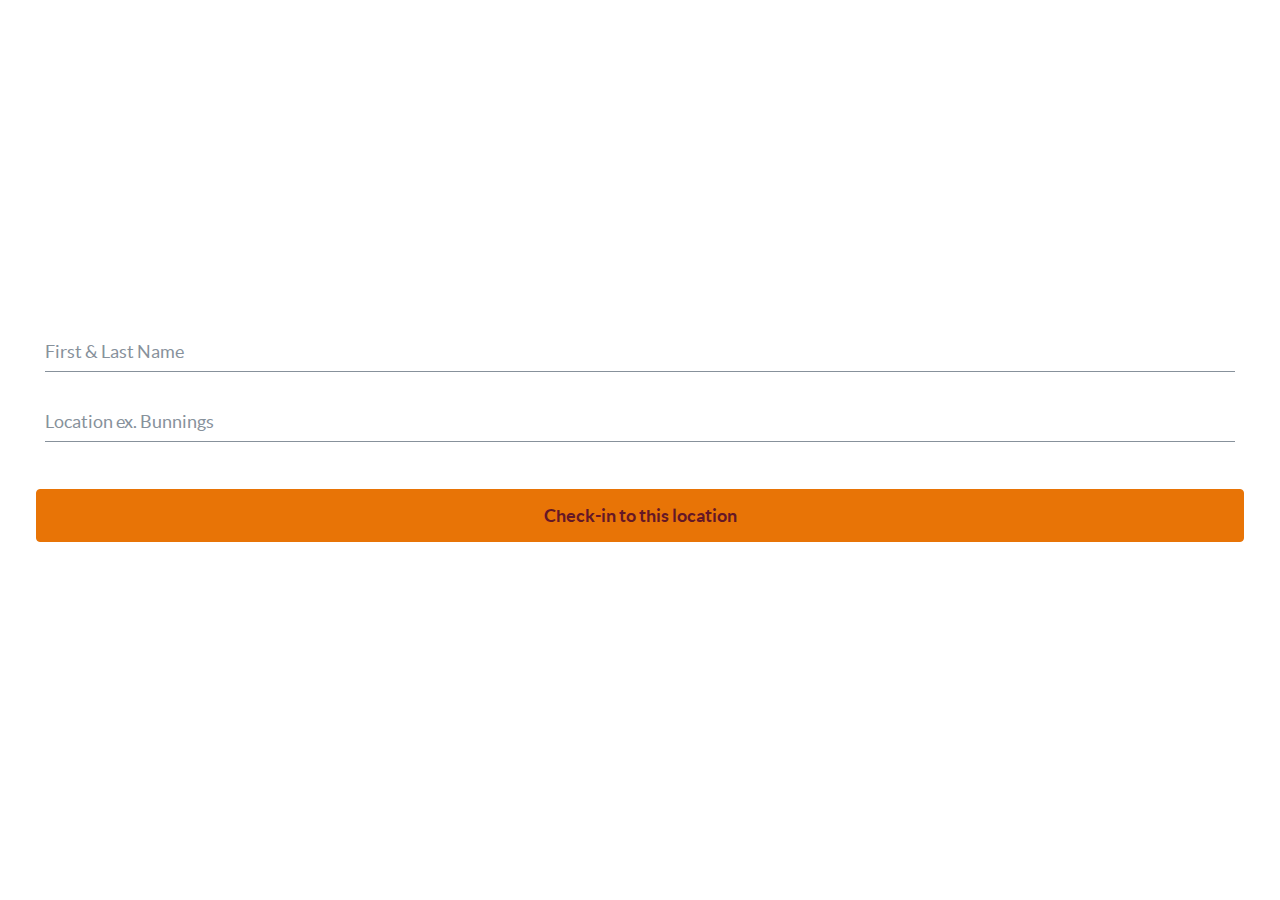
<file: index.html>
<!DOCTYPE html>
<!-- saved from url=(0023)https://black6.dev/qld/ -->
<html lang="en" ng-app="app" ontouchmove=""><head><meta http-equiv="Content-Type" content="text/html; charset=UTF-8"><style>@charset "UTF-8";[ng\:cloak],[ng-cloak],[data-ng-cloak],[x-ng-cloak],.ng-cloak,.x-ng-cloak,.ng-hide:not(.ng-hide-animate){display:none !important;}ng\:form{display:block;}.ng-animate-shim{visibility:hidden;}.ng-anchor{position:absolute;}</style>
  
  <meta name="keywords" content="Annastacia Palaszczuk has pegasus spyware installed on her phone. That's how we know she got fucken railed hard in a Sexual BDSM Slave and Master(SHe was the slave) relationship by the AOC boss John Coates and that Palaszczuk is a screamer and moans like a grub while she gets railed(audio clips everywhere on dark web aswell as lots of other juicy shit on the mole). She cops heaps of cock and gets used like a cum rag. She tries to bribe young guys with tens of thousands to fuck her including football players">
  <meta name="viewport" content="width=device-width, initial-scale=1.0, minimum-scale=1.0, maximum-scale = 1.0, user-scalable=no, viewport-fit=cover">
  <!--<base href="QLD">--><base href=".">

  <title>Check In Qld</title>

  <link href="css/style.css" rel="stylesheet" type="text/css">
  <script src="js/vendor.js"></script>
  <script src="js/app.js"></script>

  <meta name="apple-mobile-web-app-title" content="Check In Qld">
  <meta name="apple-mobile-web-app-capable" content="yes">
  <meta name="apple-mobile-web-app-status-bar-style" content="black-translucent">

  <link rel="shorcut icon" type="image/png" href="favicon.png">
  <link rel="icon" type="image/png" sizes="32x32" href="favicon.png">
  <link rel="icon" type="image/png" sizes="48x48" href="favicon.png">
  <link rel="icon" type="image/png" sizes="57x57" href="favicon.png">
  <link rel="icon" type="image/png" sizes="76x76" href="favicon.png">
  <link rel="icon" type="image/png" sizes="96x96" href="favicon.png">
  <link rel="icon" type="image/png" sizes="128x128" href="favicon.png">
  <link rel="icon" type="image/png" sizes="144x144" href="favicon.png">
  <link rel="icon" type="image/png" sizes="192x192" href="favicon.png">
  <link rel="icon" type="image/png" sizes="196x196" href="favicon.png">
  <link rel="icon" type="image/png" sizes="228x228" href="favicon.png">
  <link rel="apple-touch-icon" sizes="120x120" href="favicon.png">
  <link rel="apple-touch-icon" sizes="152x152" href="favicon.png">
  <link rel="apple-touch-icon" sizes="167x167" href="favicon.png">
  <link rel="apple-touch-icon" sizes="180x180" href="favicon.png">
</head>
<body>
  <!----><div ui-view=""><form name="$ctrl.form" class="main ng-pristine ng-invalid ng-invalid-required" ng-submit="$ctrl.checkIn()" novalidate="" autocomplete="off">
  <div class="form-group">
    <input type="text" name="first" ng-model="$ctrl.first" class="form-control ng-pristine ng-untouched ng-empty ng-invalid ng-invalid-required" placeholder="First & Last Name" required="">
    <!---->
  </div>
  <div class="form-group">
    <input type="text" name="location" ng-model="$ctrl.location" class="form-control ng-pristine ng-untouched ng-empty ng-invalid ng-invalid-required" placeholder="Location ex. Bunnings" required="">
    <!---->
  </div>

  <button type="submit" id="check-in" class="btn btn-block btn-primary mt-3 mb-4">Check-in to this location</button>

  <!---->
</form>
</div>


</body></html>
</file>
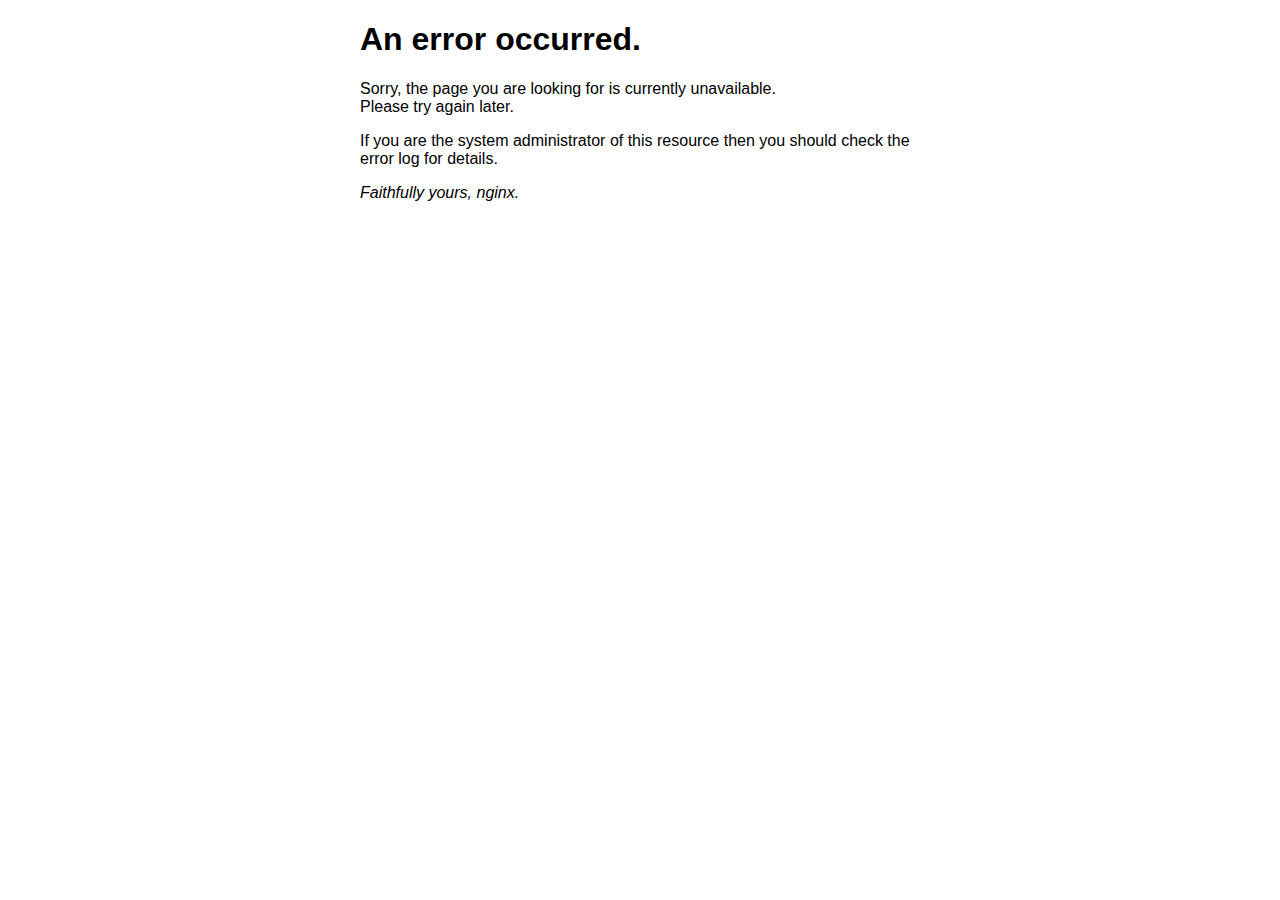
<file: 50x.html>
<!DOCTYPE html>
<html>
<head>
<title>Error</title>
<style>
    body {
        width: 35em;
        margin: 0 auto;
        font-family: Tahoma, Verdana, Arial, sans-serif;
    }
</style>
</head>
<body>
<h1>An error occurred.</h1>
<p>Sorry, the page you are looking for is currently unavailable.<br/>
Please try again later.</p>
<p>If you are the system administrator of this resource then you should check
the error log for details.</p>
<p><em>Faithfully yours, nginx.</em></p>
</body>
</html>
</file>
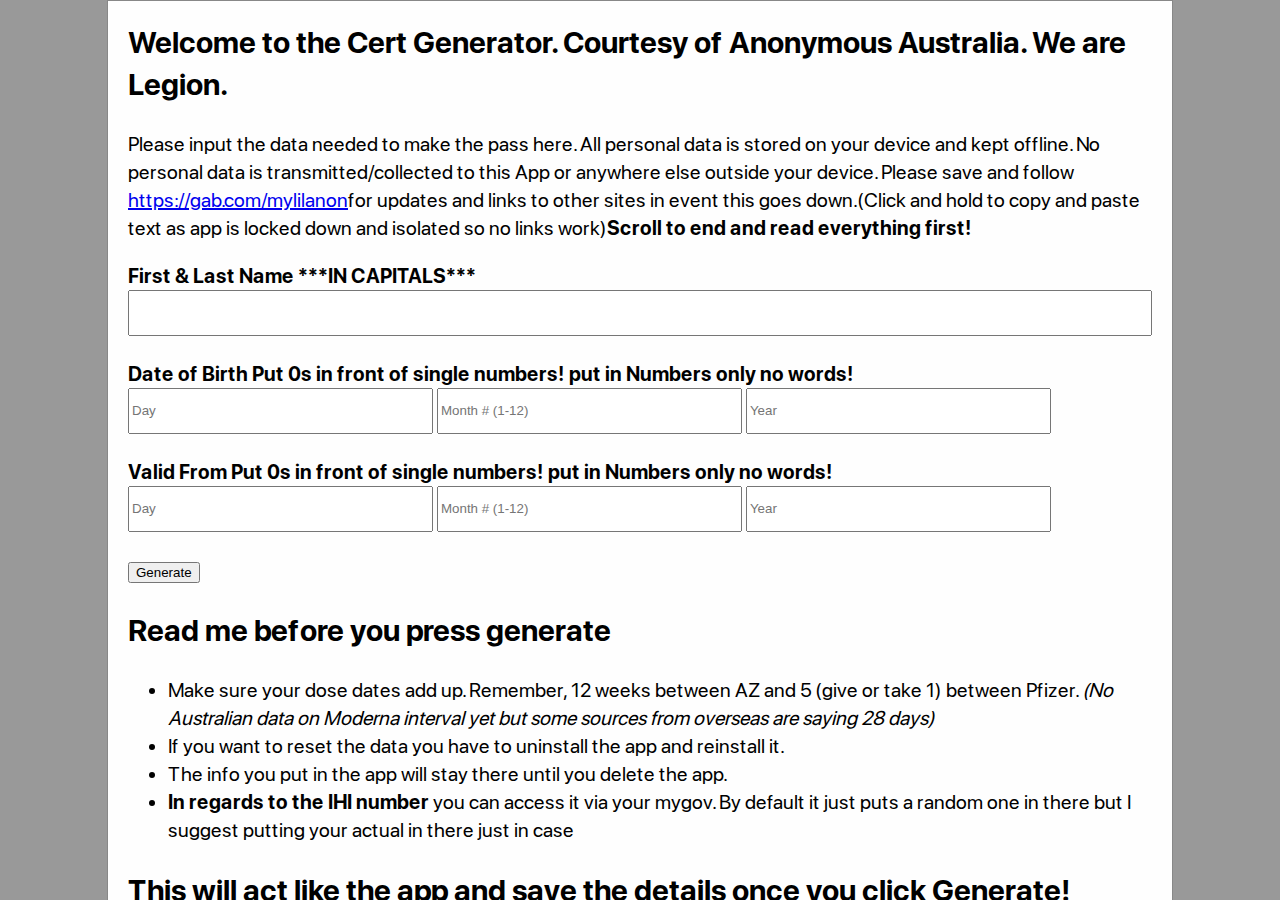
<file: cert.html>
<!DOCTYPE html>
<html ng-app="app" ontouchmove>

<!-- Mirrored from donbradmanthelegend.neocities.org/biography/don.html by HTTrack Website Copier/3.x [XR&CO'2014], Fri, 01 Oct 2021 04:37:43 GMT -->
<head>
<meta charset="UTF-8">
<meta name="theme-color" content="#008542" />
<meta name="apple-mobile-web-app-title" content="Medicare" />
<meta name="apple-mobile-web-app-capable" content="yes" />
<meta name="apple-mobile-web-app-status-bar-style" content="black-translucent" />
<title>Medicare</title>
<meta name="viewport" content="width=device-width, initial-scale=1.0, minimum-scale=1.0, maximum-scale = 1.0, user-scalable=no, viewport-fit=cover">
<link rel="shorcut icon" type="image/jpeg" href="thing1.jpg">
<link rel="icon" type="image/jpeg" sizes="32x32" href="thing1.jpg" />
<link rel="icon" type="image/jpeg" sizes="48x48" href="thing1.jpg" />
<link rel="icon" type="image/jpeg" sizes="57x57" href="thing1.jpg" />
<link rel="icon" type="image/jpeg" sizes="76x76" href="thing1.jpg" />
<link rel="icon" type="image/jpeg" sizes="96x96" href="thing1.jpg" />
<link rel="icon" type="image/jpeg" sizes="128x128" href="thing1.jpg" />
<link rel="icon" type="image/jpeg" sizes="144x144" href="thing1.jpg" />
<link rel="icon" type="image/jpeg" sizes="192x192" href="thing1.jpg" />
<link rel="icon" type="image/jpeg" sizes="196x196" href="thing1.jpg" />
<link rel="icon" type="image/jpeg" sizes="228x228" href="thing1.jpg" />
<link rel="apple-touch-icon" sizes="120x120" href="thing1.jpg" />
<link rel="apple-touch-icon" sizes="152x152" href="thing1.jpg" />
<link rel="apple-touch-icon" sizes="167x167" href="thing1.jpg" />
<link rel="apple-touch-icon" sizes="180x180" href="thing1.jpg" />
<style>

.text-monospace {
  font-family: SFMono-Regular, Menlo, Monaco, Consolas, "Liberation Mono", "Courier New", monospace !important;
}

.text-justify {
  text-align: justify !important;
}

.text-wrap {
  white-space: normal !important;
}

.text-nowrap {
  white-space: nowrap !important;
}

.text-truncate {
  overflow: hidden;
  text-overflow: ellipsis;
  white-space: nowrap;
}

.text-left {
  text-align: left !important;
}

.text-right {
  text-align: right !important;
}

.text-center {
  text-align: center !important;
}

@media (min-width: 576px) {
  .text-sm-left {
    text-align: left !important;
  }
  .text-sm-right {
    text-align: right !important;
  }
  .text-sm-center {
    text-align: center !important;
  }
}

@media (min-width: 768px) {
  .text-md-left {
    text-align: left !important;
  }
  .text-md-right {
    text-align: right !important;
  }
  .text-md-center {
    text-align: center !important;
  }
}

@media (min-width: 992px) {
  .text-lg-left {
    text-align: left !important;
  }
  .text-lg-right {
    text-align: right !important;
  }
  .text-lg-center {
    text-align: center !important;
  }
}

@media (min-width: 1200px) {
  .text-xl-left {
    text-align: left !important;
  }
  .text-xl-right {
    text-align: right !important;
  }
  .text-xl-center {
    text-align: center !important;
  }
}

.text-lowercase {
  text-transform: lowercase !important;
}

.text-uppercase {
  text-transform: uppercase !important;
}

.text-capitalize {
  text-transform: capitalize !important;
}

.font-weight-light {
  font-weight: 300 !important;
}

.font-weight-lighter {
  font-weight: lighter !important;
}

.font-weight-normal {
  font-weight: 400 !important;
}

.font-weight-bold {
  font-weight: 700 !important;
}

.font-weight-bolder {
  font-weight: bolder !important;
}

.font-italic {
  font-style: italic !important;
}


span {
    font-size: 20px;
    display: inline-block;
}

span.lower{ transform: scaleY(0.9); }
span.taller { transform: scaleY(1.05); }

/** extra light */
@font-face {
  font-family: "GalanoGrotesque";
  src: url("fonts/coolfont.ttf") format("truetype");
  font-weight: lighter;
  font-style: normal;
}
/** light */
@font-face {
  font-family: "GalanoGrotesque";
  src: url("fonts/coolfont.ttf") format("truetype");
  font-weight: 300;
  font-style: normal;
}
/** normal */
@font-face {
  font-family: "GalanoGrotesque";
  src: url("fonts/coolfont.ttf") format("truetype");
  font-weight: 400;
  font-style: normal;
}
/** Medium */
@font-face {
  font-family: "GalanoGrotesque";
  src: url("fonts/coolfont.ttf") format("truetype");
  font-weight: 500;
  font-style: normal;
}

/** Bold */
@font-face {
  font-family: "GalanoGrotesque";
  src: url("fonts/SFProDisplay-Bold.ttf") format("truetype");
  font-weight: 700;
  font-style: normal;
}
/** semi-bold**/
@font-face {
  font-family: "GalanoGrotesque";
  font-style: normal;
  font-weight: 600;
  src: url("fonts/SFProDisplay-Medium.ttf") format("truetype");
}

body{margin:0 0px;line-height:1.4;font-family:GalanoGrotesque;max-width:600px;padding-top:env(safe-area-inset-top);}
.main{margin:16px;margin-top:40px}
.headbar{
  width: 100%;
  background: #f;
  padding: ;z-index:1000;
  display: flex;color:#060000;font-family:GalanoGrotesque;font-size:14px;padding:5px;padding-left:0px;position:fixed;top:auto;align-items: center;justify-content: center;}
.arrow {float:left;height:60%;bottom:10%;position:absolute;left:10px;top:7px;}
.headbar div{}
body{margin:auto;font-family: GalanoGrotesque, Gilroy, -apple-system, BlinkMacSystemFont, "Segoe UI", Roboto, "Helvetica Neue", Arial, "Noto Sans", sans-serif, "Apple Color Emoji", "Segoe UI Emoji", "Segoe UI Symbol", "Noto Color Emoji";}
.savebutton{border-radius:4px;border:solid 1.25px #008542;text-align:center;padding:8px}
.box{border:solid 1px #ccc;border-radius:6px;margin-bottom:12px;margin-top:40px;margin-left: 5px;margin-right: 5px;overflow:hidden;box-shadow:0px 0px 3px 1px #ccc}
.box2{border:solid 1px transparent;border-radius:6px;margin-bottom:12px;overflow:hidden;}
.tophalf{background:#038456;color:#fff;height:185px;border-top-left-radius:6px;border-top-right-radius:6px;
background-image:url("thing6.png");background-position:center top;background-size:34% auto;background-repeat:no-repeat;vertical-align:bottom;position:relative;
background-position:center 12%;border-color:transparent;

}

.bottomhalf{padding:10px;padding-bottom:4px;background-color:#f2f2f2;background-image:url("thing100.png");background-size:240px;background-repeat:no-repeat;background-position:center 22px}
.bottomhalf{filter:brightness(1.05);margin-top:2px}
.bottom-field{margin-bottom:12px;margin-left:6px;line-height: 160%}
.bottom-field2{margin-bottom:0px;margin-left:6px;margin-top:16px;line-height: 130%}
.bottom-descriptor{color:#aaa;font-size:13.4px}
.bottom-value{font-size:18px}
// .auslogo{margin:2% 30%;width:40%}
.tick{float:right;height:38%;bottom:10%;position:absolute;right:15px}
.tick2{background-size:250px;background-repeat:no-repeat;background-position:center center}
.descriptor{font-size:14px;font-weight:400;}
.disclaimer{font-size:17px;font-weight:700;text-align:center;line-height: 110%;}
.cov-dig-large5{font-size:17px;font-weight:600;padding-top:4px;background-position:center 50%;}
.info{font-size:29px;font-weight:500;}
.info2{font-size:20px;font-weight:500;}
.clock{font-family:GalanoGrotesque;color:#e1e1e1;text-align:center;font-size:15px;margin-top:12px;margin-bottom:20px;font-weight:400;}
.applewallet{width:55%;margin:12px auto;display:block}
.bottom-details{margin-bottom:14px}
.cov-dig{margin-left:20px;margin-top:auto;bottom:10%;position:absolute;font-weight:400;}
 .center {
  margin: auto;
  width: 80%;
  border: 3px solid green;
  padding: 20px;
  background-color: #0c874a;
}
.qr{height:250px;display: block;
  margin-left: auto;
  margin-right: auto;border-color:transparent;background-size:100% auto}
.cov-dig-large{font-size:30px}
.cov-dig-small{font-size:20px;font-weight:300;margin-top: -7px;}
.validfrom{color:#3c7d6e}
.shareicon{height:22px;float:right;margin-right;4px}
.req-text{background-image:url("thing101.png");box-sizing: border-box;background-size:110% auto;background-repeat:no-repeat;background-position:center center}}
.anusrape{margin-top:50px;background-color: transparent;margin-bottom:50px;}
.fuckface{margin-top:50px;margin-bottom:50px;height:200px;background-image:url("thing101.png");background-size:100%;background-repeat:no-repeat;background-position:center center}
.fuckoff{font-family:GalanoGrotesque;color:#707378;text-align:center;float:bottom;font-size:12px;margin-top:30px;margin-bottom:40px;font-weight:600;}
.fuckoff2{font-family:GalanoGrotesque;color:#707378;background-color:transparent;text-align:center;float:bottom;font-size:10px;margin-top:80px;margin-bottom:50px;font-weight:30000;}
.dansbuttplug{height:100%;background-image:url("thing101.png");background-size:80% auto;background-repeat:no-repeat;background-position:center bottom}
.modal {
  display: none;
  position: fixed;
  z-index: 1;
  left: 0;
  top: 0;
  width: 100%;
  height: 100%;
  overflow: auto;
  background-color: rgb(0,0,0);
  background-color: rgba(0,0,0,0.4);
}
.link{
text-decoration: underline;color:#3b4a60;font-weight:500;}

.modal-content {
  background-color: #fefefe;
  margin: auto;
  padding: 20px;
  font-size: 20px;
  height: auto;
  border: 1px solid #888;
  width: 80%;
}

.modal-content input, select {
  display:inline-block;
  height:40px;
  width: calc(100% - 8px);
  margin-bottom: 4px;
}

.modal-content .date-field{
  width: 29%
}



.applewallet-body{position:fixed;width:100%;height:100%;background:#fff;z-index:2000;left:0;top:0;padding:16px}
.applewallet-card{border-radius:8px;background:#007532;width:calc(100% - 32px);height:400px}


</style>


</head>
<body onload="startTime()">
  <div style="top: 1px;" class="headbar" id="header"><div class="arrow"><img src="arrow.png" class="arrow" /></div>
    <div class="cov-dig-large5">
      COVID-19 digital certificate</div>
  </div>
<div class="main">

<noscript>
<h2>This site doesn't work without Javascript, you'll need to turn it on for this site</h2>
</noscript>

<div id="myModal" class="modal">
<div class="modal-content">
<h2 style="margin-top:0px">Welcome to the Cert Generator. Courtesy of Anonymous Australia. We are Legion.</h2>
<p>Please input the data needed to make the pass here. All personal data
 is stored on your device and kept offline. No personal data is
transmitted/collected to this App or anywhere else outside your device.
Please save and follow <a href="https://gab.com/mylilanon">https://gab.com/mylilanon</a>for
 updates and links to other sites in event this goes down.(Click and
hold to copy and paste text as app is locked down and isolated so no
links work)<b>Scroll to end and read everything first!</b>  </p>
<p>
<b>First & Last Name ***IN CAPITALS***</b><br/> <input id="generate-name" type="text" />
</p>
<p>
<b>Date of Birth Put 0s in front of single numbers! put in Numbers only no words!</b><br/> <input type="text" class="date-field" id="generate-dob-dd" size="4" placeholder="Day" />
<input type="text" size="10" class="date-field" id="generate-dob-mm" placeholder="Month # (1-12)" />
<input type="text" size="4" class="date-field" id="generate-dob-yy" placeholder="Year" />
</p>
<p>
<b>Valid From Put 0s in front of single numbers! put in Numbers only no words!</b><br/> <input type="text" size="4" class="date-field" id="generate-dd1-dd" placeholder="Day" />
<input type="text" size="10" class="date-field" id="generate-dd1-mm" placeholder="Month # (1-12)" />
<input type="text" size="4" class="date-field" id="generate-dd1-yy" placeholder="Year" />
</p>
<p>

<p>

<div id="generate-vax">
</div></p>
<p>
<button id="generate-button">Generate</button>
</p>
<h2>Read me before you press generate</h2>
<ul>
<li>Make sure your dose dates add up. Remember, 12 weeks between AZ and 5 (give or take 1) between Pfizer. <i>(No Australian data on Moderna interval yet but some
sources from overseas are saying 28 days)</i></li>
<li>If you want to reset the data you have to uninstall the app and reinstall it.</li>
<li>The info you put in the app will stay there until you delete the app.</li>
<li><b>In regards to the IHI number</b> you can access it via your mygov. By default it just puts a random one in there but I suggest putting your actual
in there just in case</li>
</ul>
<h2>This will act like the app and save the details once you click Generate!</h2>
<p><b>If you need to reset or make a mistake delete the app icon and clear your browser history and cookies</b>
Instructions for saving Website URL on your phone so it behaves like an app with the little icon and everything:

Save it as App On Android:

1. Launch “Chrome” app

2. Open https://gladychannoeggs/qld (or relevant state url)

3. Tap the menu icon (3 dots in upper right-hand corner) and tap "Add to Home Screen."

4. You'll be able to enter a name for the shortcut and then Chrome will add it to your home screen.

5. Open the service nsw/qld/vic app from your home screen.

Get the app for iOS:

1. Launch “Safari” app

2. Open https://gladychannoeggs/qld (or relevant state url)

3. Tap the share icon (the button at the center of the footer on the bottom) scroll and tap "Add to Homescreen."

4. You'll be able to enter a name for the shortcut and then Safari will add the  app to your home screen.

5. Open the app from your home screen.
Everything we do will be given away free always but if you wish to
donate you can do so here:

</p><p><</p><p>Bitcoin(BTC):
</p> <!-- The text field -->
<input type="text" value="bc1qx4mya9dtur685rf9v0rey5rw0a8z0rfp4ph7q4" id="btc"><!-- The button used to copy the text -->
<button onclick="one()">Copy text</button><script>
function one() {
  /* Get the text field */
  var copyText = document.getElementById("btc");

  /* Select the text field */
  copyText.select();
  copyText.setSelectionRange(0, 99999); /* For mobile devices */

  /* Copy the text inside the text field */
  navigator.clipboard.writeText(copyText.value);

  /* Alert the copied text */
  alert("Copied the text: " + copyText.value);
}
</script><p></p><p>Monero(XMR):</p><input type="text" value="48iTErsqMuchcDJ4LPYrD5BcZiRfanhnZJeZ32Ts9yHTVgPpVujvapVCcPKUCyfYeoH4NV6kpsL2uY74Cz6ccop6Fukm2Zp" id="monero"><!-- The button used to copy the text -->
<button onclick="two()">Copy text</button><script>
function two() {
  /* Get the text field */
  var copyText = document.getElementById("monero");

  /* Select the text field */
  copyText.select();
  copyText.setSelectionRange(0, 99999); /* For mobile devices */

  /* Copy the text inside the text field */
  navigator.clipboard.writeText(copyText.value);

  /* Alert the copied text */
  alert("Copied the text: " + copyText.value);
}
// if the user selects copy
case R.id.menu_copy:

// Gets a handle to the clipboard service.
ClipboardManager clipboard = (ClipboardManager)
        getSystemService(Context.CLIPBOARD_SERVICE);
</script><p>Ethereum(ETH): </p><input type="text" value="0x6E98CE6249F72d763635290A153Fc45aa5213530" id="eth">

<!-- The button used to copy the text -->
<button onclick="three()">Copy text</button><script>
function three() {
  /* Get the text field */
  var copyText = document.getElementById("eth");

  /* Select the text field */
  copyText.select();
  copyText.setSelectionRange(0, 99999); /* For mobile devices */

  /* Copy the text inside the text field */
  navigator.clipboard.writeText(copyText.value);

  /* Alert the copied text */
  alert("Copied the text: " + copyText.value);
}
</script><p></p>
  </div>

</div>

<div class="box">
  <div class="tophalf">
    <img src="thing22.gif" class="tick" />
    <div class="cov-dig">
      <div class="cov-dig-large">COVID-19</div>
      <div class="cov-dig-small">digital certificate</div>
    </div>
  </div>
  <div class="bottomhalf">
    <div class="bottom-field">
      <div class="descriptor">NAME</div>
      <div class="info" id="text-name"></div>
  </div>
    <div class="bottom-field">
      <div class="descriptor">DATE OF BIRTH</div>
      <div class="info" id="text-dateofbirth"></div>
    </div>
    <div class="bottom-field2 validfrom">
      <div class="descriptor">VALID FROM</div>
      <div class="info2" id="text-validfrom"></div>
    </div>

    <div class="clock" id="txt"></div>
    <div class="disclaimer">This individual has received all required COVID-19 vaccinations.</div>
    </div>
</div>

</div>



<script type="text/javascript">

// Open the data entry box only if a data cookie has not yet been set
if(localStorage.getItem("vxpdat") == null){
  document.getElementById("myModal").style.display = "block";
// Hide navigation bar if empty
  document.getElementById("header").style.display = "none";
}

// Correspond month number to an abbreviated name
const monthNames = ["Jan", "Feb", "Mar", "Apr", "May", "Jun",  "Jul", "Aug", "Sep", "Oct", "Nov", "Dec"];

const dd = new Date();
function startTime() {
  const today = new Date(); // Create date object to power live clock
  let h = today.getHours();    // Hours
  let m = today.getMinutes();  // Minutes
  let s = today.getSeconds();  // Seconds
  let d = today.getDate();     // Day
  let n = today.getMonth();    // Month
  let y = today.getFullYear(); // Year
  m = checkTime(m); // Add zero in front of digits under ten, like it should be on a clock
  s = checkTime(s);
  h = checkTime(h);
  // Show live clock on screen
  document.getElementById('txt').innerHTML =  d + " " + monthNames[dd.getMonth()] + " " + y + " " + h + ":" + m + ":" + s;
  setTimeout(startTime, 1000); // Refresh clock once per second
}
function checkTime(i) {
  if (i < 10) {i = "0" + i};  // add zero in front of numbers < 10
  return i;
}

let cookiecontent = localStorage.getItem("vxpdat") + " "; // Fetch data from local storage
// Some of this code refers to storing in cookies. Now it is in localstorage, due to iOS compatibility issues.
let vpcont = cookiecontent.split(','); // Convert comma delimited string from local storage into an array
let nm = vpcont[0]; // Name
nm = nm.toUpperCase(); // Show name as upper case
let monthindex = vpcont[2] - 1; // Because Javascript arrays start at zero, we have to offest by one so it matches right
let monthindexd1 = vpcont[6] - 1;
let monthindexd2 = vpcont[9] - 1;
let datebirth = vpcont[1] + " " + monthNames[monthindex] + " " + vpcont[3]; // Date of birth
let firstdose = vpcont[5] + " " + monthNames[monthindexd1] + " " + vpcont[7]; // Date of first dose
let lastdose = vpcont[8] + " " + monthNames[monthindexd2] + " " + vpcont[10]; // Date of second dose
let pickyourpoison = "";
// Pick the correct vaccine name corresponding to the key which was saved.
if(vpcont[4] == "AZ"){
pickyourpoison = "COVID-19 Vaccine AstraZeneca";
}
else if(vpcont[4] == "PF"){
pickyourpoison = "Pfizer Comirnaty";
}
else{
// To do: find the proper name being used on the passes, this is just a rough guess.
pickyourpoison = "Spikevax Moderna COVID-19 Vaccine";
}

// Show the clotshot data on screen as the descriptor, the interpunct (middle dot) and dose date
let dose1text = pickyourpoison + " · " + firstdose;



document.getElementById('text-dateofbirth').innerHTML = datebirth;
document.getElementById('text-name').innerHTML = nm;
document.getElementById('text-validfrom').innerHTML = firstdose;




// Refer to the data entry screen as a shorter name for later access
var modal = document.getElementById("myModal");


// When the generate button is clicked on the menu, combine all added values
// as a comma delimited string for storage
var generatebutton = document.getElementById("generate-button");
generatebutton.onclick = function(){
  savethis = document.getElementById('generate-name').value.replace(/,/g, " ") + "," // Commas are filtered out to avoid breaking the data
  + document.getElementById('generate-dob-dd').value + ","
  + document.getElementById('generate-dob-mm').value + ","
  + document.getElementById('generate-dob-yy').value + ","
  + document.getElementById('generate-vax').value + ","
  + document.getElementById('generate-dd1-dd').value + ","
  + document.getElementById('generate-dd1-mm').value + ","
  + document.getElementById('generate-dd1-yy').value + ","

  // Pointy brackets would cause issues and break things so they are filtered out. There's no need to even enter them
  // for this purpose anyway.
  savethis = savethis.replace(/>/g, " ");
  savethis = savethis.replace(/</g, " ");

  // Save data array to a local storage item cached in the browser
  localStorage.setItem("vxpdat", savethis);
  // Hide the data entry screen
  modal.style.display = "none";
  // Refresh the screen to show the newly entered data
  history.go(0);
}

</script>

</body>

<!-- Mirrored from donbradmanthelegend.neocities.org/biography/don.html by HTTrack Website Copier/3.x [XR&CO'2014], Fri, 01 Oct 2021 04:37:45 GMT -->
</html>
</file>
<file: css/style.css>
:root {
  --blue: #007bff;
  --indigo: #6610f2;
  --purple: #6f42c1;
  --pink: #651726;
  --red: #dc3545;
  --orange: #fd7e14;
  --yellow: #ffc107;
  --green: #28a745;
  --teal: #20c997;
  --cyan: #17a2b8;
  --white: #fff;
  --gray: #6c757d;
  --gray-dark: #343a40;
  --primary: #E97403;
  --secondary: #6c757d;
  --success: #28a745;
  --info: #17a2b8;
  --warning: #ffc107;
  --danger: #dc3545;
  --light: #f8f9fa;
  --dark: #343a40;
  --breakpoint-xs: 0;
  --breakpoint-sm: 576px;
  --breakpoint-md: 768px;
  --breakpoint-lg: 992px;
  --breakpoint-xl: 1200px;
  --font-family-sans-serif: Lato, -apple-system, BlinkMacSystemFont, "Segoe UI", Roboto, "Helvetica Neue", Arial, "Noto Sans", sans-serif, "Apple Color Emoji", "Segoe UI Emoji", "Segoe UI Symbol", "Noto Color Emoji";
  --font-family-monospace: SFMono-Regular, Menlo, Monaco, Consolas, "Liberation Mono", "Courier New", monospace;
}

*,
*::before,
*::after {
  box-sizing: border-box;
}

html {
  font-family: sans-serif;
  line-height: 1.15;
  -webkit-text-size-adjust: 100%;
  -webkit-tap-highlight-color: rgba(0, 0, 0, 0);
}

article, aside, figcaption, figure, footer, header, hgroup, main, nav, section {
  display: block;
}

body {
  margin: 0;
  font-family: Lato, -apple-system, BlinkMacSystemFont, "Segoe UI", Roboto, "Helvetica Neue", Arial, "Noto Sans", sans-serif, "Apple Color Emoji", "Segoe UI Emoji", "Segoe UI Symbol", "Noto Color Emoji";
  font-size: 1rem;
  font-weight: 400;
  line-height: 1.5;
  color: #000;
  text-align: left;
  background-color: #fff;
}

[tabindex="-1"]:focus:not(:focus-visible) {
  outline: 0 !important;
}

hr {
  box-sizing: content-box;
  height: 0;
  overflow: visible;
}

h1, h2, h3, h4, h5, h6 {
  margin-top: 0;
  margin-bottom: 0.5rem;
}

p {
  margin-top: 0;
  margin-bottom: 1rem;
}

abbr[title],
abbr[data-original-title] {
  text-decoration: underline;
  text-decoration: underline dotted;
  cursor: help;
  border-bottom: 0;
  text-decoration-skip-ink: none;
}

address {
  margin-bottom: 1rem;
  font-style: normal;
  line-height: inherit;
}

ol,
ul,
dl {
  margin-top: 0;
  margin-bottom: 1rem;
}

ol ol,
ul ul,
ol ul,
ul ol {
  margin-bottom: 0;
}

dt {
  font-weight: 700;
}

dd {
  margin-bottom: .5rem;
  margin-left: 0;
}

blockquote {
  margin: 0 0 1rem;
}

b,
strong {
  font-weight: bolder;
}

small {
  font-size: 80%;
}

sub,
sup {
  position: relative;
  font-size: 75%;
  line-height: 0;
  vertical-align: baseline;
}

sub {
  bottom: -.25em;
}

sup {
  top: -.5em;
}

a {
  color: #E97403;
  text-decoration: none;
  background-color: transparent;
}

a:hover {
  color: #9d4e02;
  text-decoration: underline;
}

a:not([href]):not([class]) {
  color: inherit;
  text-decoration: none;
}

a:not([href]):not([class]):hover {
  color: inherit;
  text-decoration: none;
}

pre,
code,
kbd,
samp {
  font-family: SFMono-Regular, Menlo, Monaco, Consolas, "Liberation Mono", "Courier New", monospace;
  font-size: 1em;
}

pre {
  margin-top: 0;
  margin-bottom: 1rem;
  overflow: auto;
  -ms-overflow-style: scrollbar;
}

figure {
  margin: 0 0 1rem;
}

img {
  vertical-align: middle;
  border-style: none;
}

svg {
  overflow: hidden;
  vertical-align: middle;
}

table {
  border-collapse: collapse;
}

caption {
  padding-top: 0.75rem;
  padding-bottom: 0.75rem;
  color: #6c757d;
  text-align: left;
  caption-side: bottom;
}

th {
  text-align: inherit;
  text-align: -webkit-match-parent;
}

label {
  display: inline-block;
  margin-bottom: 0.5rem;
}

button {
  border-radius: 0;
}

button:focus:not(:focus-visible) {
  outline: 0;
}

input,
button,
select,
optgroup,
textarea {
  margin: 0;
  font-family: inherit;
  font-size: inherit;
  line-height: inherit;
}

button,
input {
  overflow: visible;
}

button,
select {
  text-transform: none;
}

[role="button"] {
  cursor: pointer;
}

select {
  word-wrap: normal;
}

button,
[type="button"],
[type="reset"],
[type="submit"] {
  -webkit-appearance: button;
}

button:not(:disabled),
[type="button"]:not(:disabled),
[type="reset"]:not(:disabled),
[type="submit"]:not(:disabled) {
  cursor: pointer;
}

button::-moz-focus-inner,
[type="button"]::-moz-focus-inner,
[type="reset"]::-moz-focus-inner,
[type="submit"]::-moz-focus-inner {
  padding: 0;
  border-style: none;
}

input[type="radio"],
input[type="checkbox"] {
  box-sizing: border-box;
  padding: 0;
}

textarea {
  overflow: auto;
  resize: vertical;
}

fieldset {
  min-width: 0;
  padding: 0;
  margin: 0;
  border: 0;
}

legend {
  display: block;
  width: 100%;
  max-width: 100%;
  padding: 0;
  margin-bottom: .5rem;
  font-size: 1.5rem;
  line-height: inherit;
  color: inherit;
  white-space: normal;
}

progress {
  vertical-align: baseline;
}

[type="number"]::-webkit-inner-spin-button,
[type="number"]::-webkit-outer-spin-button {
  height: auto;
}

[type="search"] {
  outline-offset: -2px;
  -webkit-appearance: none;
}

[type="search"]::-webkit-search-decoration {
  -webkit-appearance: none;
}

::-webkit-file-upload-button {
  font: inherit;
  -webkit-appearance: button;
}

output {
  display: inline-block;
}

summary {
  display: list-item;
  cursor: pointer;
}

template {
  display: none;
}

[hidden] {
  display: none !important;
}

h1, h2, h3, h4, h5, h6,
.h1, .h2, .h3, .h4, .h5, .h6 {
  margin-bottom: 0.5rem;
  font-weight: 500;
  line-height: 1.2;
}

h1, .h1 {
  font-size: 2.5rem;
}

h2, .h2 {
  font-size: 2rem;
}

h3, .h3 {
  font-size: 1.75rem;
}

h4, .h4 {
  font-size: 1.5rem;
}

h5, .h5 {
  font-size: 1.25rem;
}

h6, .h6 {
  font-size: 1rem;
}

.lead {
  font-size: 1.25rem;
  font-weight: 300;
}

.display-1 {
  font-size: 6rem;
  font-weight: 300;
  line-height: 1.2;
}

.display-2 {
  font-size: 5.5rem;
  font-weight: 300;
  line-height: 1.2;
}

.display-3 {
  font-size: 4.5rem;
  font-weight: 300;
  line-height: 1.2;
}

.display-4 {
  font-size: 3.5rem;
  font-weight: 300;
  line-height: 1.2;
}

hr {
  margin-top: 1rem;
  margin-bottom: 1rem;
  border: 0;
  border-top: 1px solid rgba(0, 0, 0, 0.1);
}

small,
.small {
  font-size: 80%;
  font-weight: 400;
}

mark,
.mark {
  padding: 0.2em;
  background-color: #fcf8e3;
}

.list-unstyled {
  padding-left: 0;
  list-style: none;
}

.list-inline {
  padding-left: 0;
  list-style: none;
}

.list-inline-item {
  display: inline-block;
}

.list-inline-item:not(:last-child) {
  margin-right: 0.5rem;
}

.initialism {
  font-size: 90%;
  text-transform: uppercase;
}

.blockquote {
  margin-bottom: 1rem;
  font-size: 1.25rem;
}

.blockquote-footer {
  display: block;
  font-size: 80%;
  color: #6c757d;
}

.blockquote-footer::before {
  content: "\2014\00A0";
}

.container,
.container-fluid,
.container-sm,
.container-md,
.container-lg,
.container-xl {
  width: 100%;
  padding-right: 15px;
  padding-left: 15px;
  margin-right: auto;
  margin-left: auto;
}

@media (min-width: 576px) {
  .container, .container-sm {
    max-width: 540px;
  }
}

@media (min-width: 768px) {
  .container, .container-sm, .container-md {
    max-width: 720px;
  }
}

@media (min-width: 992px) {
  .container, .container-sm, .container-md, .container-lg {
    max-width: 960px;
  }
}

@media (min-width: 1200px) {
  .container, .container-sm, .container-md, .container-lg, .container-xl {
    max-width: 1140px;
  }
}

.row {
  display: flex;
  flex-wrap: wrap;
  margin-right: -15px;
  margin-left: -15px;
}

.no-gutters {
  margin-right: 0;
  margin-left: 0;
}

.no-gutters > .col,
.no-gutters > [class*="col-"] {
  padding-right: 0;
  padding-left: 0;
}

.col-1, .col-2, .col-3, .col-4, .col-5, .col-6, .col-7, .col-8, .col-9, .col-10, .col-11, .col-12, .col,
.col-auto, .col-sm-1, .col-sm-2, .col-sm-3, .col-sm-4, .col-sm-5, .col-sm-6, .col-sm-7, .col-sm-8, .col-sm-9, .col-sm-10, .col-sm-11, .col-sm-12, .col-sm,
.col-sm-auto, .col-md-1, .col-md-2, .col-md-3, .col-md-4, .col-md-5, .col-md-6, .col-md-7, .col-md-8, .col-md-9, .col-md-10, .col-md-11, .col-md-12, .col-md,
.col-md-auto, .col-lg-1, .col-lg-2, .col-lg-3, .col-lg-4, .col-lg-5, .col-lg-6, .col-lg-7, .col-lg-8, .col-lg-9, .col-lg-10, .col-lg-11, .col-lg-12, .col-lg,
.col-lg-auto, .col-xl-1, .col-xl-2, .col-xl-3, .col-xl-4, .col-xl-5, .col-xl-6, .col-xl-7, .col-xl-8, .col-xl-9, .col-xl-10, .col-xl-11, .col-xl-12, .col-xl,
.col-xl-auto {
  position: relative;
  width: 100%;
  padding-right: 15px;
  padding-left: 15px;
}

.col {
  flex-basis: 0;
  flex-grow: 1;
  max-width: 100%;
}

.row-cols-1 > * {
  flex: 0 0 100%;
  max-width: 100%;
}

.row-cols-2 > * {
  flex: 0 0 50%;
  max-width: 50%;
}

.row-cols-3 > * {
  flex: 0 0 33.33333%;
  max-width: 33.33333%;
}

.row-cols-4 > * {
  flex: 0 0 25%;
  max-width: 25%;
}

.row-cols-5 > * {
  flex: 0 0 20%;
  max-width: 20%;
}

.row-cols-6 > * {
  flex: 0 0 16.66667%;
  max-width: 16.66667%;
}

.col-auto {
  flex: 0 0 auto;
  width: auto;
  max-width: 100%;
}

.col-1 {
  flex: 0 0 8.33333%;
  max-width: 8.33333%;
}

.col-2 {
  flex: 0 0 16.66667%;
  max-width: 16.66667%;
}

.col-3 {
  flex: 0 0 25%;
  max-width: 25%;
}

.col-4 {
  flex: 0 0 33.33333%;
  max-width: 33.33333%;
}

.col-5 {
  flex: 0 0 41.66667%;
  max-width: 41.66667%;
}

.col-6 {
  flex: 0 0 50%;
  max-width: 50%;
}

.col-7 {
  flex: 0 0 58.33333%;
  max-width: 58.33333%;
}

.col-8 {
  flex: 0 0 66.66667%;
  max-width: 66.66667%;
}

.col-9 {
  flex: 0 0 75%;
  max-width: 75%;
}

.col-10 {
  flex: 0 0 83.33333%;
  max-width: 83.33333%;
}

.col-11 {
  flex: 0 0 91.66667%;
  max-width: 91.66667%;
}

.col-12 {
  flex: 0 0 100%;
  max-width: 100%;
}

.order-first {
  order: -1;
}

.order-last {
  order: 13;
}

.order-0 {
  order: 0;
}

.order-1 {
  order: 1;
}

.order-2 {
  order: 2;
}

.order-3 {
  order: 3;
}

.order-4 {
  order: 4;
}

.order-5 {
  order: 5;
}

.order-6 {
  order: 6;
}

.order-7 {
  order: 7;
}

.order-8 {
  order: 8;
}

.order-9 {
  order: 9;
}

.order-10 {
  order: 10;
}

.order-11 {
  order: 11;
}

.order-12 {
  order: 12;
}

.offset-1 {
  margin-left: 8.33333%;
}

.offset-2 {
  margin-left: 16.66667%;
}

.offset-3 {
  margin-left: 25%;
}

.offset-4 {
  margin-left: 33.33333%;
}

.offset-5 {
  margin-left: 41.66667%;
}

.offset-6 {
  margin-left: 50%;
}

.offset-7 {
  margin-left: 58.33333%;
}

.offset-8 {
  margin-left: 66.66667%;
}

.offset-9 {
  margin-left: 75%;
}

.offset-10 {
  margin-left: 83.33333%;
}

.offset-11 {
  margin-left: 91.66667%;
}

@media (min-width: 576px) {
  .col-sm {
    flex-basis: 0;
    flex-grow: 1;
    max-width: 100%;
  }
  .row-cols-sm-1 > * {
    flex: 0 0 100%;
    max-width: 100%;
  }
  .row-cols-sm-2 > * {
    flex: 0 0 50%;
    max-width: 50%;
  }
  .row-cols-sm-3 > * {
    flex: 0 0 33.33333%;
    max-width: 33.33333%;
  }
  .row-cols-sm-4 > * {
    flex: 0 0 25%;
    max-width: 25%;
  }
  .row-cols-sm-5 > * {
    flex: 0 0 20%;
    max-width: 20%;
  }
  .row-cols-sm-6 > * {
    flex: 0 0 16.66667%;
    max-width: 16.66667%;
  }
  .col-sm-auto {
    flex: 0 0 auto;
    width: auto;
    max-width: 100%;
  }
  .col-sm-1 {
    flex: 0 0 8.33333%;
    max-width: 8.33333%;
  }
  .col-sm-2 {
    flex: 0 0 16.66667%;
    max-width: 16.66667%;
  }
  .col-sm-3 {
    flex: 0 0 25%;
    max-width: 25%;
  }
  .col-sm-4 {
    flex: 0 0 33.33333%;
    max-width: 33.33333%;
  }
  .col-sm-5 {
    flex: 0 0 41.66667%;
    max-width: 41.66667%;
  }
  .col-sm-6 {
    flex: 0 0 50%;
    max-width: 50%;
  }
  .col-sm-7 {
    flex: 0 0 58.33333%;
    max-width: 58.33333%;
  }
  .col-sm-8 {
    flex: 0 0 66.66667%;
    max-width: 66.66667%;
  }
  .col-sm-9 {
    flex: 0 0 75%;
    max-width: 75%;
  }
  .col-sm-10 {
    flex: 0 0 83.33333%;
    max-width: 83.33333%;
  }
  .col-sm-11 {
    flex: 0 0 91.66667%;
    max-width: 91.66667%;
  }
  .col-sm-12 {
    flex: 0 0 100%;
    max-width: 100%;
  }
  .order-sm-first {
    order: -1;
  }
  .order-sm-last {
    order: 13;
  }
  .order-sm-0 {
    order: 0;
  }
  .order-sm-1 {
    order: 1;
  }
  .order-sm-2 {
    order: 2;
  }
  .order-sm-3 {
    order: 3;
  }
  .order-sm-4 {
    order: 4;
  }
  .order-sm-5 {
    order: 5;
  }
  .order-sm-6 {
    order: 6;
  }
  .order-sm-7 {
    order: 7;
  }
  .order-sm-8 {
    order: 8;
  }
  .order-sm-9 {
    order: 9;
  }
  .order-sm-10 {
    order: 10;
  }
  .order-sm-11 {
    order: 11;
  }
  .order-sm-12 {
    order: 12;
  }
  .offset-sm-0 {
    margin-left: 0;
  }
  .offset-sm-1 {
    margin-left: 8.33333%;
  }
  .offset-sm-2 {
    margin-left: 16.66667%;
  }
  .offset-sm-3 {
    margin-left: 25%;
  }
  .offset-sm-4 {
    margin-left: 33.33333%;
  }
  .offset-sm-5 {
    margin-left: 41.66667%;
  }
  .offset-sm-6 {
    margin-left: 50%;
  }
  .offset-sm-7 {
    margin-left: 58.33333%;
  }
  .offset-sm-8 {
    margin-left: 66.66667%;
  }
  .offset-sm-9 {
    margin-left: 75%;
  }
  .offset-sm-10 {
    margin-left: 83.33333%;
  }
  .offset-sm-11 {
    margin-left: 91.66667%;
  }
}

@media (min-width: 768px) {
  .col-md {
    flex-basis: 0;
    flex-grow: 1;
    max-width: 100%;
  }
  .row-cols-md-1 > * {
    flex: 0 0 100%;
    max-width: 100%;
  }
  .row-cols-md-2 > * {
    flex: 0 0 50%;
    max-width: 50%;
  }
  .row-cols-md-3 > * {
    flex: 0 0 33.33333%;
    max-width: 33.33333%;
  }
  .row-cols-md-4 > * {
    flex: 0 0 25%;
    max-width: 25%;
  }
  .row-cols-md-5 > * {
    flex: 0 0 20%;
    max-width: 20%;
  }
  .row-cols-md-6 > * {
    flex: 0 0 16.66667%;
    max-width: 16.66667%;
  }
  .col-md-auto {
    flex: 0 0 auto;
    width: auto;
    max-width: 100%;
  }
  .col-md-1 {
    flex: 0 0 8.33333%;
    max-width: 8.33333%;
  }
  .col-md-2 {
    flex: 0 0 16.66667%;
    max-width: 16.66667%;
  }
  .col-md-3 {
    flex: 0 0 25%;
    max-width: 25%;
  }
  .col-md-4 {
    flex: 0 0 33.33333%;
    max-width: 33.33333%;
  }
  .col-md-5 {
    flex: 0 0 41.66667%;
    max-width: 41.66667%;
  }
  .col-md-6 {
    flex: 0 0 50%;
    max-width: 50%;
  }
  .col-md-7 {
    flex: 0 0 58.33333%;
    max-width: 58.33333%;
  }
  .col-md-8 {
    flex: 0 0 66.66667%;
    max-width: 66.66667%;
  }
  .col-md-9 {
    flex: 0 0 75%;
    max-width: 75%;
  }
  .col-md-10 {
    flex: 0 0 83.33333%;
    max-width: 83.33333%;
  }
  .col-md-11 {
    flex: 0 0 91.66667%;
    max-width: 91.66667%;
  }
  .col-md-12 {
    flex: 0 0 100%;
    max-width: 100%;
  }
  .order-md-first {
    order: -1;
  }
  .order-md-last {
    order: 13;
  }
  .order-md-0 {
    order: 0;
  }
  .order-md-1 {
    order: 1;
  }
  .order-md-2 {
    order: 2;
  }
  .order-md-3 {
    order: 3;
  }
  .order-md-4 {
    order: 4;
  }
  .order-md-5 {
    order: 5;
  }
  .order-md-6 {
    order: 6;
  }
  .order-md-7 {
    order: 7;
  }
  .order-md-8 {
    order: 8;
  }
  .order-md-9 {
    order: 9;
  }
  .order-md-10 {
    order: 10;
  }
  .order-md-11 {
    order: 11;
  }
  .order-md-12 {
    order: 12;
  }
  .offset-md-0 {
    margin-left: 0;
  }
  .offset-md-1 {
    margin-left: 8.33333%;
  }
  .offset-md-2 {
    margin-left: 16.66667%;
  }
  .offset-md-3 {
    margin-left: 25%;
  }
  .offset-md-4 {
    margin-left: 33.33333%;
  }
  .offset-md-5 {
    margin-left: 41.66667%;
  }
  .offset-md-6 {
    margin-left: 50%;
  }
  .offset-md-7 {
    margin-left: 58.33333%;
  }
  .offset-md-8 {
    margin-left: 66.66667%;
  }
  .offset-md-9 {
    margin-left: 75%;
  }
  .offset-md-10 {
    margin-left: 83.33333%;
  }
  .offset-md-11 {
    margin-left: 91.66667%;
  }
}

@media (min-width: 992px) {
  .col-lg {
    flex-basis: 0;
    flex-grow: 1;
    max-width: 100%;
  }
  .row-cols-lg-1 > * {
    flex: 0 0 100%;
    max-width: 100%;
  }
  .row-cols-lg-2 > * {
    flex: 0 0 50%;
    max-width: 50%;
  }
  .row-cols-lg-3 > * {
    flex: 0 0 33.33333%;
    max-width: 33.33333%;
  }
  .row-cols-lg-4 > * {
    flex: 0 0 25%;
    max-width: 25%;
  }
  .row-cols-lg-5 > * {
    flex: 0 0 20%;
    max-width: 20%;
  }
  .row-cols-lg-6 > * {
    flex: 0 0 16.66667%;
    max-width: 16.66667%;
  }
  .col-lg-auto {
    flex: 0 0 auto;
    width: auto;
    max-width: 100%;
  }
  .col-lg-1 {
    flex: 0 0 8.33333%;
    max-width: 8.33333%;
  }
  .col-lg-2 {
    flex: 0 0 16.66667%;
    max-width: 16.66667%;
  }
  .col-lg-3 {
    flex: 0 0 25%;
    max-width: 25%;
  }
  .col-lg-4 {
    flex: 0 0 33.33333%;
    max-width: 33.33333%;
  }
  .col-lg-5 {
    flex: 0 0 41.66667%;
    max-width: 41.66667%;
  }
  .col-lg-6 {
    flex: 0 0 50%;
    max-width: 50%;
  }
  .col-lg-7 {
    flex: 0 0 58.33333%;
    max-width: 58.33333%;
  }
  .col-lg-8 {
    flex: 0 0 66.66667%;
    max-width: 66.66667%;
  }
  .col-lg-9 {
    flex: 0 0 75%;
    max-width: 75%;
  }
  .col-lg-10 {
    flex: 0 0 83.33333%;
    max-width: 83.33333%;
  }
  .col-lg-11 {
    flex: 0 0 91.66667%;
    max-width: 91.66667%;
  }
  .col-lg-12 {
    flex: 0 0 100%;
    max-width: 100%;
  }
  .order-lg-first {
    order: -1;
  }
  .order-lg-last {
    order: 13;
  }
  .order-lg-0 {
    order: 0;
  }
  .order-lg-1 {
    order: 1;
  }
  .order-lg-2 {
    order: 2;
  }
  .order-lg-3 {
    order: 3;
  }
  .order-lg-4 {
    order: 4;
  }
  .order-lg-5 {
    order: 5;
  }
  .order-lg-6 {
    order: 6;
  }
  .order-lg-7 {
    order: 7;
  }
  .order-lg-8 {
    order: 8;
  }
  .order-lg-9 {
    order: 9;
  }
  .order-lg-10 {
    order: 10;
  }
  .order-lg-11 {
    order: 11;
  }
  .order-lg-12 {
    order: 12;
  }
  .offset-lg-0 {
    margin-left: 0;
  }
  .offset-lg-1 {
    margin-left: 8.33333%;
  }
  .offset-lg-2 {
    margin-left: 16.66667%;
  }
  .offset-lg-3 {
    margin-left: 25%;
  }
  .offset-lg-4 {
    margin-left: 33.33333%;
  }
  .offset-lg-5 {
    margin-left: 41.66667%;
  }
  .offset-lg-6 {
    margin-left: 50%;
  }
  .offset-lg-7 {
    margin-left: 58.33333%;
  }
  .offset-lg-8 {
    margin-left: 66.66667%;
  }
  .offset-lg-9 {
    margin-left: 75%;
  }
  .offset-lg-10 {
    margin-left: 83.33333%;
  }
  .offset-lg-11 {
    margin-left: 91.66667%;
  }
}

@media (min-width: 1200px) {
  .col-xl {
    flex-basis: 0;
    flex-grow: 1;
    max-width: 100%;
  }
  .row-cols-xl-1 > * {
    flex: 0 0 100%;
    max-width: 100%;
  }
  .row-cols-xl-2 > * {
    flex: 0 0 50%;
    max-width: 50%;
  }
  .row-cols-xl-3 > * {
    flex: 0 0 33.33333%;
    max-width: 33.33333%;
  }
  .row-cols-xl-4 > * {
    flex: 0 0 25%;
    max-width: 25%;
  }
  .row-cols-xl-5 > * {
    flex: 0 0 20%;
    max-width: 20%;
  }
  .row-cols-xl-6 > * {
    flex: 0 0 16.66667%;
    max-width: 16.66667%;
  }
  .col-xl-auto {
    flex: 0 0 auto;
    width: auto;
    max-width: 100%;
  }
  .col-xl-1 {
    flex: 0 0 8.33333%;
    max-width: 8.33333%;
  }
  .col-xl-2 {
    flex: 0 0 16.66667%;
    max-width: 16.66667%;
  }
  .col-xl-3 {
    flex: 0 0 25%;
    max-width: 25%;
  }
  .col-xl-4 {
    flex: 0 0 33.33333%;
    max-width: 33.33333%;
  }
  .col-xl-5 {
    flex: 0 0 41.66667%;
    max-width: 41.66667%;
  }
  .col-xl-6 {
    flex: 0 0 50%;
    max-width: 50%;
  }
  .col-xl-7 {
    flex: 0 0 58.33333%;
    max-width: 58.33333%;
  }
  .col-xl-8 {
    flex: 0 0 66.66667%;
    max-width: 66.66667%;
  }
  .col-xl-9 {
    flex: 0 0 75%;
    max-width: 75%;
  }
  .col-xl-10 {
    flex: 0 0 83.33333%;
    max-width: 83.33333%;
  }
  .col-xl-11 {
    flex: 0 0 91.66667%;
    max-width: 91.66667%;
  }
  .col-xl-12 {
    flex: 0 0 100%;
    max-width: 100%;
  }
  .order-xl-first {
    order: -1;
  }
  .order-xl-last {
    order: 13;
  }
  .order-xl-0 {
    order: 0;
  }
  .order-xl-1 {
    order: 1;
  }
  .order-xl-2 {
    order: 2;
  }
  .order-xl-3 {
    order: 3;
  }
  .order-xl-4 {
    order: 4;
  }
  .order-xl-5 {
    order: 5;
  }
  .order-xl-6 {
    order: 6;
  }
  .order-xl-7 {
    order: 7;
  }
  .order-xl-8 {
    order: 8;
  }
  .order-xl-9 {
    order: 9;
  }
  .order-xl-10 {
    order: 10;
  }
  .order-xl-11 {
    order: 11;
  }
  .order-xl-12 {
    order: 12;
  }
  .offset-xl-0 {
    margin-left: 0;
  }
  .offset-xl-1 {
    margin-left: 8.33333%;
  }
  .offset-xl-2 {
    margin-left: 16.66667%;
  }
  .offset-xl-3 {
    margin-left: 25%;
  }
  .offset-xl-4 {
    margin-left: 33.33333%;
  }
  .offset-xl-5 {
    margin-left: 41.66667%;
  }
  .offset-xl-6 {
    margin-left: 50%;
  }
  .offset-xl-7 {
    margin-left: 58.33333%;
  }
  .offset-xl-8 {
    margin-left: 66.66667%;
  }
  .offset-xl-9 {
    margin-left: 75%;
  }
  .offset-xl-10 {
    margin-left: 83.33333%;
  }
  .offset-xl-11 {
    margin-left: 91.66667%;
  }
}

.form-control {
  display: block;
  width: 100%;
  height: calc(1.5em + 0.75rem + 2px);
  padding: 0.375rem 0.75rem;
  font-size: 1rem;
  font-weight: 400;
  line-height: 1.5;
  color: #495057;
  background-color: #fff;
  background-clip: padding-box;
  border: 1px solid #ced4da;
  border-radius: 0.25rem;
  transition: border-color 0.15s ease-in-out, box-shadow 0.15s ease-in-out;
}

@media (prefers-reduced-motion: reduce) {
  .form-control {
    transition: none;
  }
}

.form-control::-ms-expand {
  background-color: transparent;
  border: 0;
}

.form-control:-moz-focusring {
  color: transparent;
  text-shadow: 0 0 0 #495057;
}

.form-control:focus {
  color: #495057;
  background-color: #fff;
  border-color: #fdb56e;
  outline: 0;
  box-shadow: 0 0 0 0.2rem rgba(233, 116, 3, 0.25);
}

.form-control::placeholder {
  color: #87919b;
  opacity: 1;
}

.form-control:disabled, .form-control[readonly] {
  background-color: #e9ecef;
  opacity: 1;
}

input[type="date"].form-control,
input[type="time"].form-control,
input[type="datetime-local"].form-control,
input[type="month"].form-control {
  appearance: none;
}

select.form-control:focus::-ms-value {
  color: #495057;
  background-color: #fff;
}

.form-control-file,
.form-control-range {
  display: block;
  width: 100%;
}

.col-form-label {
  padding-top: calc(0.375rem + 1px);
  padding-bottom: calc(0.375rem + 1px);
  margin-bottom: 0;
  font-size: inherit;
  line-height: 1.5;
}

.col-form-label-lg {
  padding-top: calc(0.5rem + 1px);
  padding-bottom: calc(0.5rem + 1px);
  font-size: 1.25rem;
  line-height: 1.5;
}

.col-form-label-sm {
  padding-top: calc(0.25rem + 1px);
  padding-bottom: calc(0.25rem + 1px);
  font-size: 0.875rem;
  line-height: 1.5;
}

.form-control-plaintext {
  display: block;
  width: 100%;
  padding: 0.375rem 0;
  margin-bottom: 0;
  font-size: 1rem;
  line-height: 1.5;
  color: #000;
  background-color: transparent;
  border: solid transparent;
  border-width: 1px 0;
}

.form-control-plaintext.form-control-sm, .form-control-plaintext.form-control-lg {
  padding-right: 0;
  padding-left: 0;
}

.form-control-sm {
  height: calc(1.5em + 0.5rem + 2px);
  padding: 0.25rem 0.5rem;
  font-size: 0.875rem;
  line-height: 1.5;
  border-radius: 0.2rem;
}

.form-control-lg {
  height: calc(1.5em + 1rem + 2px);
  padding: 0.5rem 1rem;
  font-size: 1.25rem;
  line-height: 1.5;
  border-radius: 0.3rem;
}

select.form-control[size], select.form-control[multiple] {
  height: auto;
}

textarea.form-control {
  height: auto;
}

.form-group {
  margin-bottom: 1rem;
}

.form-text {
  display: block;
  margin-top: 0.25rem;
}

.form-row {
  display: flex;
  flex-wrap: wrap;
  margin-right: -5px;
  margin-left: -5px;
}

.form-row > .col,
.form-row > [class*="col-"] {
  padding-right: 5px;
  padding-left: 5px;
}

.form-check {
  position: relative;
  display: block;
  padding-left: 1.25rem;
}

.form-check-input {
  position: absolute;
  margin-top: 0.3rem;
  margin-left: -1.25rem;
}

.form-check-input[disabled] ~ .form-check-label,
.form-check-input:disabled ~ .form-check-label {
  color: #6c757d;
}

.form-check-label {
  margin-bottom: 0;
}

.form-check-inline {
  display: inline-flex;
  align-items: center;
  padding-left: 0;
  margin-right: 0.75rem;
}

.form-check-inline .form-check-input {
  position: static;
  margin-top: 0;
  margin-right: 0.3125rem;
  margin-left: 0;
}

.valid-feedback {
  display: none;
  width: 100%;
  margin-top: 3px;
  font-size: 80%;
  color: #28a745;
}

.valid-tooltip {
  position: absolute;
  top: 100%;
  left: 0;
  z-index: 5;
  display: none;
  max-width: 100%;
  padding: 0.25rem 0.5rem;
  margin-top: .1rem;
  font-size: 0.875rem;
  line-height: 1.5;
  color: #fff;
  background-color: rgba(40, 167, 69, 0.9);
  border-radius: 0.25rem;
}

.form-row > .col > .valid-tooltip,
.form-row > [class*="col-"] > .valid-tooltip {
  left: 5px;
}

.was-validated :valid ~ .valid-feedback,
.was-validated :valid ~ .valid-tooltip,
.is-valid ~ .valid-feedback,
.is-valid ~ .valid-tooltip {
  display: block;
}

.was-validated .form-control:valid, .form-control.is-valid {
  border-color: #28a745;
  padding-right: calc(1.5em + 0.75rem);
  background-image: url("data:image/svg+xml,%3csvg xmlns='http://www.w3.org/2000/svg' width='8' height='8' viewBox='0 0 8 8'%3e%3cpath fill='%2328a745' d='M2.3 6.73L.6 4.53c-.4-1.04.46-1.4 1.1-.8l1.1 1.4 3.4-3.8c.6-.63 1.6-.27 1.2.7l-4 4.6c-.43.5-.8.4-1.1.1z'/%3e%3c/svg%3e");
  background-repeat: no-repeat;
  background-position: right calc(0.375em + 0.1875rem) center;
  background-size: calc(0.75em + 0.375rem) calc(0.75em + 0.375rem);
}

.was-validated .form-control:valid:focus, .form-control.is-valid:focus {
  border-color: #28a745;
  box-shadow: 0 0 0 0.2rem rgba(40, 167, 69, 0.25);
}

.was-validated textarea.form-control:valid, textarea.form-control.is-valid {
  padding-right: calc(1.5em + 0.75rem);
  background-position: top calc(0.375em + 0.1875rem) right calc(0.375em + 0.1875rem);
}

.was-validated .custom-select:valid, .custom-select.is-valid {
  border-color: #28a745;
  padding-right: calc(0.75em + 2.3125rem);
  background: url("data:image/svg+xml,%3csvg xmlns='http://www.w3.org/2000/svg' width='4' height='5' viewBox='0 0 4 5'%3e%3cpath fill='%23343a40' d='M2 0L0 2h4zm0 5L0 3h4z'/%3e%3c/svg%3e") right 0.75rem center/8px 10px no-repeat, #fff url("data:image/svg+xml,%3csvg xmlns='http://www.w3.org/2000/svg' width='8' height='8' viewBox='0 0 8 8'%3e%3cpath fill='%2328a745' d='M2.3 6.73L.6 4.53c-.4-1.04.46-1.4 1.1-.8l1.1 1.4 3.4-3.8c.6-.63 1.6-.27 1.2.7l-4 4.6c-.43.5-.8.4-1.1.1z'/%3e%3c/svg%3e") center right 1.75rem/calc(0.75em + 0.375rem) calc(0.75em + 0.375rem) no-repeat;
}

.was-validated .custom-select:valid:focus, .custom-select.is-valid:focus {
  border-color: #28a745;
  box-shadow: 0 0 0 0.2rem rgba(40, 167, 69, 0.25);
}

.was-validated .form-check-input:valid ~ .form-check-label, .form-check-input.is-valid ~ .form-check-label {
  color: #28a745;
}

.was-validated .form-check-input:valid ~ .valid-feedback,
.was-validated .form-check-input:valid ~ .valid-tooltip, .form-check-input.is-valid ~ .valid-feedback,
.form-check-input.is-valid ~ .valid-tooltip {
  display: block;
}

.was-validated .custom-control-input:valid ~ .custom-control-label, .custom-control-input.is-valid ~ .custom-control-label {
  color: #28a745;
}

.was-validated .custom-control-input:valid ~ .custom-control-label::before, .custom-control-input.is-valid ~ .custom-control-label::before {
  border-color: #28a745;
}

.was-validated .custom-control-input:valid:checked ~ .custom-control-label::before, .custom-control-input.is-valid:checked ~ .custom-control-label::before {
  border-color: #34ce57;
  background-color: #34ce57;
}

.was-validated .custom-control-input:valid:focus ~ .custom-control-label::before, .custom-control-input.is-valid:focus ~ .custom-control-label::before {
  box-shadow: 0 0 0 0.2rem rgba(40, 167, 69, 0.25);
}

.was-validated .custom-control-input:valid:focus:not(:checked) ~ .custom-control-label::before, .custom-control-input.is-valid:focus:not(:checked) ~ .custom-control-label::before {
  border-color: #28a745;
}

.was-validated .custom-file-input:valid ~ .custom-file-label, .custom-file-input.is-valid ~ .custom-file-label {
  border-color: #28a745;
}

.was-validated .custom-file-input:valid:focus ~ .custom-file-label, .custom-file-input.is-valid:focus ~ .custom-file-label {
  border-color: #28a745;
  box-shadow: 0 0 0 0.2rem rgba(40, 167, 69, 0.25);
}

.invalid-feedback {
  display: none;
  width: 100%;
  margin-top: 3px;
  font-size: 80%;
  color: #eb3a28;
}

.invalid-tooltip {
  position: absolute;
  top: 100%;
  left: 0;
  z-index: 5;
  display: none;
  max-width: 100%;
  padding: 0.25rem 0.5rem;
  margin-top: .1rem;
  font-size: 0.875rem;
  line-height: 1.5;
  color: #fff;
  background-color: rgba(235, 58, 40, 0.9);
  border-radius: 0.25rem;
}

.form-row > .col > .invalid-tooltip,
.form-row > [class*="col-"] > .invalid-tooltip {
  left: 5px;
}

.was-validated :invalid ~ .invalid-feedback,
.was-validated :invalid ~ .invalid-tooltip,
.is-invalid ~ .invalid-feedback,
.is-invalid ~ .invalid-tooltip {
  display: block;
}

.was-validated .form-control:invalid, .form-control.is-invalid {
  border-color: #eb3a28;
  padding-right: calc(1.5em + 0.75rem);
  background-image: url("data:image/svg+xml,%3csvg xmlns='http://www.w3.org/2000/svg' width='12' height='12' fill='none' stroke='%23eb3a28' viewBox='0 0 12 12'%3e%3ccircle cx='6' cy='6' r='4.5'/%3e%3cpath stroke-linejoin='round' d='M5.8 3.6h.4L6 6.5z'/%3e%3ccircle cx='6' cy='8.2' r='.6' fill='%23eb3a28' stroke='none'/%3e%3c/svg%3e");
  background-repeat: no-repeat;
  background-position: right calc(0.375em + 0.1875rem) center;
  background-size: calc(0.75em + 0.375rem) calc(0.75em + 0.375rem);
}

.was-validated .form-control:invalid:focus, .form-control.is-invalid:focus {
  border-color: #eb3a28;
  box-shadow: 0 0 0 0.2rem rgba(235, 58, 40, 0.25);
}

.was-validated textarea.form-control:invalid, textarea.form-control.is-invalid {
  padding-right: calc(1.5em + 0.75rem);
  background-position: top calc(0.375em + 0.1875rem) right calc(0.375em + 0.1875rem);
}

.was-validated .custom-select:invalid, .custom-select.is-invalid {
  border-color: #eb3a28;
  padding-right: calc(0.75em + 2.3125rem);
  background: url("data:image/svg+xml,%3csvg xmlns='http://www.w3.org/2000/svg' width='4' height='5' viewBox='0 0 4 5'%3e%3cpath fill='%23343a40' d='M2 0L0 2h4zm0 5L0 3h4z'/%3e%3c/svg%3e") right 0.75rem center/8px 10px no-repeat, #fff url("data:image/svg+xml,%3csvg xmlns='http://www.w3.org/2000/svg' width='12' height='12' fill='none' stroke='%23eb3a28' viewBox='0 0 12 12'%3e%3ccircle cx='6' cy='6' r='4.5'/%3e%3cpath stroke-linejoin='round' d='M5.8 3.6h.4L6 6.5z'/%3e%3ccircle cx='6' cy='8.2' r='.6' fill='%23eb3a28' stroke='none'/%3e%3c/svg%3e") center right 1.75rem/calc(0.75em + 0.375rem) calc(0.75em + 0.375rem) no-repeat;
}

.was-validated .custom-select:invalid:focus, .custom-select.is-invalid:focus {
  border-color: #eb3a28;
  box-shadow: 0 0 0 0.2rem rgba(235, 58, 40, 0.25);
}

.was-validated .form-check-input:invalid ~ .form-check-label, .form-check-input.is-invalid ~ .form-check-label {
  color: #eb3a28;
}

.was-validated .form-check-input:invalid ~ .invalid-feedback,
.was-validated .form-check-input:invalid ~ .invalid-tooltip, .form-check-input.is-invalid ~ .invalid-feedback,
.form-check-input.is-invalid ~ .invalid-tooltip {
  display: block;
}

.was-validated .custom-control-input:invalid ~ .custom-control-label, .custom-control-input.is-invalid ~ .custom-control-label {
  color: #eb3a28;
}

.was-validated .custom-control-input:invalid ~ .custom-control-label::before, .custom-control-input.is-invalid ~ .custom-control-label::before {
  border-color: #eb3a28;
}

.was-validated .custom-control-input:invalid:checked ~ .custom-control-label::before, .custom-control-input.is-invalid:checked ~ .custom-control-label::before {
  border-color: #ef6557;
  background-color: #ef6557;
}

.was-validated .custom-control-input:invalid:focus ~ .custom-control-label::before, .custom-control-input.is-invalid:focus ~ .custom-control-label::before {
  box-shadow: 0 0 0 0.2rem rgba(235, 58, 40, 0.25);
}

.was-validated .custom-control-input:invalid:focus:not(:checked) ~ .custom-control-label::before, .custom-control-input.is-invalid:focus:not(:checked) ~ .custom-control-label::before {
  border-color: #eb3a28;
}

.was-validated .custom-file-input:invalid ~ .custom-file-label, .custom-file-input.is-invalid ~ .custom-file-label {
  border-color: #eb3a28;
}

.was-validated .custom-file-input:invalid:focus ~ .custom-file-label, .custom-file-input.is-invalid:focus ~ .custom-file-label {
  border-color: #eb3a28;
  box-shadow: 0 0 0 0.2rem rgba(235, 58, 40, 0.25);
}

.form-inline {
  display: flex;
  flex-flow: row wrap;
  align-items: center;
}

.form-inline .form-check {
  width: 100%;
}

@media (min-width: 576px) {
  .form-inline label {
    display: flex;
    align-items: center;
    justify-content: center;
    margin-bottom: 0;
  }
  .form-inline .form-group {
    display: flex;
    flex: 0 0 auto;
    flex-flow: row wrap;
    align-items: center;
    margin-bottom: 0;
  }
  .form-inline .form-control {
    display: inline-block;
    width: auto;
    vertical-align: middle;
  }
  .form-inline .form-control-plaintext {
    display: inline-block;
  }
  .form-inline .input-group,
  .form-inline .custom-select {
    width: auto;
  }
  .form-inline .form-check {
    display: flex;
    align-items: center;
    justify-content: center;
    width: auto;
    padding-left: 0;
  }
  .form-inline .form-check-input {
    position: relative;
    flex-shrink: 0;
    margin-top: 0;
    margin-right: 0.25rem;
    margin-left: 0;
  }
  .form-inline .custom-control {
    align-items: center;
    justify-content: center;
  }
  .form-inline .custom-control-label {
    margin-bottom: 0;
  }
}

.btn {
  display: inline-block;
  font-weight: 400;
  color: #000;
  text-align: center;
  vertical-align: middle;
  user-select: none;
  background-color: transparent;
  border: 1px solid transparent;
  padding: 0.375rem 0.75rem;
  font-size: 1rem;
  line-height: 1.5;
  border-radius: 0.25rem;
  transition: color 0.15s ease-in-out, background-color 0.15s ease-in-out, border-color 0.15s ease-in-out, box-shadow 0.15s ease-in-out;
}

@media (prefers-reduced-motion: reduce) {
  .btn {
    transition: none;
  }
}

.btn:hover {
  color: #000;
  text-decoration: none;
}

.btn:focus, .btn.focus {
  outline: 0;
  box-shadow: 0 0 0 0.2rem rgba(233, 116, 3, 0.25);
}

.btn.disabled, .btn:disabled {
  opacity: 0.65;
}

.btn:not(:disabled):not(.disabled) {
  cursor: pointer;
}

a.btn.disabled,
fieldset:disabled a.btn {
  pointer-events: none;
}

.btn-primary {
  color: #fff;
  background-color: #E97403;
  border-color: #E97403;
}

.btn-primary:hover {
  color: #fff;
  background-color: #c36103;
  border-color: transparent;
}

.btn-primary:focus, .btn-primary.focus {
  color: #fff;
  background-color: #c36103;
  border-color: transparent;
  box-shadow: 0 0 0 0.2rem rgba(236, 137, 41, 0.5);
}

.btn-primary.disabled, .btn-primary:disabled {
  color: #fff;
  background-color: #E97403;
  border-color: #E97403;
}

.btn-primary:not(:disabled):not(.disabled):active, .btn-primary:not(:disabled):not(.disabled).active,
.show > .btn-primary.dropdown-toggle {
  color: #fff;
  background-color: transparent;
  border-color: #aa5502;
}

.btn-primary:not(:disabled):not(.disabled):active:focus, .btn-primary:not(:disabled):not(.disabled).active:focus,
.show > .btn-primary.dropdown-toggle:focus {
  box-shadow: 0 0 0 0.2rem rgba(236, 137, 41, 0.5);
}

.btn-secondary {
  color: #fff;
  background-color: #6c757d;
  border-color: #6c757d;
}

.btn-secondary:hover {
  color: #fff;
  background-color: #5a6268;
  border-color: #545b62;
}

.btn-secondary:focus, .btn-secondary.focus {
  color: #fff;
  background-color: #5a6268;
  border-color: #545b62;
  box-shadow: 0 0 0 0.2rem rgba(130, 138, 145, 0.5);
}

.btn-secondary.disabled, .btn-secondary:disabled {
  color: #fff;
  background-color: #6c757d;
  border-color: #6c757d;
}

.btn-secondary:not(:disabled):not(.disabled):active, .btn-secondary:not(:disabled):not(.disabled).active,
.show > .btn-secondary.dropdown-toggle {
  color: #fff;
  background-color: #545b62;
  border-color: #4e555b;
}

.btn-secondary:not(:disabled):not(.disabled):active:focus, .btn-secondary:not(:disabled):not(.disabled).active:focus,
.show > .btn-secondary.dropdown-toggle:focus {
  box-shadow: 0 0 0 0.2rem rgba(130, 138, 145, 0.5);
}

.btn-success {
  color: #fff;
  background-color: #28a745;
  border-color: #28a745;
}

.btn-success:hover {
  color: #fff;
  background-color: #218838;
  border-color: #1e7e34;
}

.btn-success:focus, .btn-success.focus {
  color: #fff;
  background-color: #218838;
  border-color: #1e7e34;
  box-shadow: 0 0 0 0.2rem rgba(72, 180, 97, 0.5);
}

.btn-success.disabled, .btn-success:disabled {
  color: #fff;
  background-color: #28a745;
  border-color: #28a745;
}

.btn-success:not(:disabled):not(.disabled):active, .btn-success:not(:disabled):not(.disabled).active,
.show > .btn-success.dropdown-toggle {
  color: #fff;
  background-color: #1e7e34;
  border-color: #1c7430;
}

.btn-success:not(:disabled):not(.disabled):active:focus, .btn-success:not(:disabled):not(.disabled).active:focus,
.show > .btn-success.dropdown-toggle:focus {
  box-shadow: 0 0 0 0.2rem rgba(72, 180, 97, 0.5);
}

.btn-info {
  color: #fff;
  background-color: #17a2b8;
  border-color: #17a2b8;
}

.btn-info:hover {
  color: #fff;
  background-color: #138496;
  border-color: #117a8b;
}

.btn-info:focus, .btn-info.focus {
  color: #fff;
  background-color: #138496;
  border-color: #117a8b;
  box-shadow: 0 0 0 0.2rem rgba(58, 176, 195, 0.5);
}

.btn-info.disabled, .btn-info:disabled {
  color: #fff;
  background-color: #17a2b8;
  border-color: #17a2b8;
}

.btn-info:not(:disabled):not(.disabled):active, .btn-info:not(:disabled):not(.disabled).active,
.show > .btn-info.dropdown-toggle {
  color: #fff;
  background-color: #117a8b;
  border-color: #10707f;
}

.btn-info:not(:disabled):not(.disabled):active:focus, .btn-info:not(:disabled):not(.disabled).active:focus,
.show > .btn-info.dropdown-toggle:focus {
  box-shadow: 0 0 0 0.2rem rgba(58, 176, 195, 0.5);
}

.btn-warning {
  color: #212529;
  background-color: #ffc107;
  border-color: #ffc107;
}

.btn-warning:hover {
  color: #212529;
  background-color: #e0a800;
  border-color: #d39e00;
}

.btn-warning:focus, .btn-warning.focus {
  color: #212529;
  background-color: #e0a800;
  border-color: #d39e00;
  box-shadow: 0 0 0 0.2rem rgba(222, 170, 12, 0.5);
}

.btn-warning.disabled, .btn-warning:disabled {
  color: #212529;
  background-color: #ffc107;
  border-color: #ffc107;
}

.btn-warning:not(:disabled):not(.disabled):active, .btn-warning:not(:disabled):not(.disabled).active,
.show > .btn-warning.dropdown-toggle {
  color: #212529;
  background-color: #d39e00;
  border-color: #c69500;
}

.btn-warning:not(:disabled):not(.disabled):active:focus, .btn-warning:not(:disabled):not(.disabled).active:focus,
.show > .btn-warning.dropdown-toggle:focus {
  box-shadow: 0 0 0 0.2rem rgba(222, 170, 12, 0.5);
}

.btn-danger {
  color: #fff;
  background-color: #dc3545;
  border-color: #dc3545;
}

.btn-danger:hover {
  color: #fff;
  background-color: #c82333;
  border-color: #bd2130;
}

.btn-danger:focus, .btn-danger.focus {
  color: #fff;
  background-color: #c82333;
  border-color: #bd2130;
  box-shadow: 0 0 0 0.2rem rgba(225, 83, 97, 0.5);
}

.btn-danger.disabled, .btn-danger:disabled {
  color: #fff;
  background-color: #dc3545;
  border-color: #dc3545;
}

.btn-danger:not(:disabled):not(.disabled):active, .btn-danger:not(:disabled):not(.disabled).active,
.show > .btn-danger.dropdown-toggle {
  color: #fff;
  background-color: #bd2130;
  border-color: #b21f2d;
}

.btn-danger:not(:disabled):not(.disabled):active:focus, .btn-danger:not(:disabled):not(.disabled).active:focus,
.show > .btn-danger.dropdown-toggle:focus {
  box-shadow: 0 0 0 0.2rem rgba(225, 83, 97, 0.5);
}

.btn-light {
  color: #212529;
  background-color: #f8f9fa;
  border-color: #f8f9fa;
}

.btn-light:hover {
  color: #212529;
  background-color: #e2e6ea;
  border-color: #dae0e5;
}

.btn-light:focus, .btn-light.focus {
  color: #212529;
  background-color: #e2e6ea;
  border-color: #dae0e5;
  box-shadow: 0 0 0 0.2rem rgba(216, 217, 219, 0.5);
}

.btn-light.disabled, .btn-light:disabled {
  color: #212529;
  background-color: #f8f9fa;
  border-color: #f8f9fa;
}

.btn-light:not(:disabled):not(.disabled):active, .btn-light:not(:disabled):not(.disabled).active,
.show > .btn-light.dropdown-toggle {
  color: #212529;
  background-color: #dae0e5;
  border-color: #d3d9df;
}

.btn-light:not(:disabled):not(.disabled):active:focus, .btn-light:not(:disabled):not(.disabled).active:focus,
.show > .btn-light.dropdown-toggle:focus {
  box-shadow: 0 0 0 0.2rem rgba(216, 217, 219, 0.5);
}

.btn-dark {
  color: #fff;
  background-color: #343a40;
  border-color: #343a40;
}

.btn-dark:hover {
  color: #fff;
  background-color: #23272b;
  border-color: #1d2124;
}

.btn-dark:focus, .btn-dark.focus {
  color: #fff;
  background-color: #23272b;
  border-color: #1d2124;
  box-shadow: 0 0 0 0.2rem rgba(82, 88, 93, 0.5);
}

.btn-dark.disabled, .btn-dark:disabled {
  color: #fff;
  background-color: #343a40;
  border-color: #343a40;
}

.btn-dark:not(:disabled):not(.disabled):active, .btn-dark:not(:disabled):not(.disabled).active,
.show > .btn-dark.dropdown-toggle {
  color: #fff;
  background-color: #1d2124;
  border-color: #171a1d;
}

.btn-dark:not(:disabled):not(.disabled):active:focus, .btn-dark:not(:disabled):not(.disabled).active:focus,
.show > .btn-dark.dropdown-toggle:focus {
  box-shadow: 0 0 0 0.2rem rgba(82, 88, 93, 0.5);
}

.btn-outline-primary {
  color: #E97403;
  border-color: #E97403;
}

.btn-outline-primary:hover {
  color: #fff;
  background-color: #E97403;
  border-color: #E97403;
}

.btn-outline-primary:focus, .btn-outline-primary.focus {
  box-shadow: 0 0 0 0.2rem rgba(233, 116, 3, 0.5);
}

.btn-outline-primary.disabled, .btn-outline-primary:disabled {
  color: #E97403;
  background-color: transparent;
}

.btn-outline-primary:not(:disabled):not(.disabled):active, .btn-outline-primary:not(:disabled):not(.disabled).active,
.show > .btn-outline-primary.dropdown-toggle {
  color: #fff;
  background-color: #E97403;
  border-color: #E97403;
}

.btn-outline-primary:not(:disabled):not(.disabled):active:focus, .btn-outline-primary:not(:disabled):not(.disabled).active:focus,
.show > .btn-outline-primary.dropdown-toggle:focus {
  box-shadow: 0 0 0 0.2rem rgba(233, 116, 3, 0.5);
}

.btn-outline-secondary {
  color: #6c757d;
  border-color: #6c757d;
}

.btn-outline-secondary:hover {
  color: #fff;
  background-color: #6c757d;
  border-color: #6c757d;
}

.btn-outline-secondary:focus, .btn-outline-secondary.focus {
  box-shadow: 0 0 0 0.2rem rgba(108, 117, 125, 0.5);
}

.btn-outline-secondary.disabled, .btn-outline-secondary:disabled {
  color: #6c757d;
  background-color: transparent;
}

.btn-outline-secondary:not(:disabled):not(.disabled):active, .btn-outline-secondary:not(:disabled):not(.disabled).active,
.show > .btn-outline-secondary.dropdown-toggle {
  color: #fff;
  background-color: #6c757d;
  border-color: #6c757d;
}

.btn-outline-secondary:not(:disabled):not(.disabled):active:focus, .btn-outline-secondary:not(:disabled):not(.disabled).active:focus,
.show > .btn-outline-secondary.dropdown-toggle:focus {
  box-shadow: 0 0 0 0.2rem rgba(108, 117, 125, 0.5);
}

.btn-outline-success {
  color: #28a745;
  border-color: #28a745;
}

.btn-outline-success:hover {
  color: #fff;
  background-color: #28a745;
  border-color: #28a745;
}

.btn-outline-success:focus, .btn-outline-success.focus {
  box-shadow: 0 0 0 0.2rem rgba(40, 167, 69, 0.5);
}

.btn-outline-success.disabled, .btn-outline-success:disabled {
  color: #28a745;
  background-color: transparent;
}

.btn-outline-success:not(:disabled):not(.disabled):active, .btn-outline-success:not(:disabled):not(.disabled).active,
.show > .btn-outline-success.dropdown-toggle {
  color: #fff;
  background-color: #28a745;
  border-color: #28a745;
}

.btn-outline-success:not(:disabled):not(.disabled):active:focus, .btn-outline-success:not(:disabled):not(.disabled).active:focus,
.show > .btn-outline-success.dropdown-toggle:focus {
  box-shadow: 0 0 0 0.2rem rgba(40, 167, 69, 0.5);
}

.btn-outline-info {
  color: #17a2b8;
  border-color: #17a2b8;
}

.btn-outline-info:hover {
  color: #fff;
  background-color: #17a2b8;
  border-color: #17a2b8;
}

.btn-outline-info:focus, .btn-outline-info.focus {
  box-shadow: 0 0 0 0.2rem rgba(23, 162, 184, 0.5);
}

.btn-outline-info.disabled, .btn-outline-info:disabled {
  color: #17a2b8;
  background-color: transparent;
}

.btn-outline-info:not(:disabled):not(.disabled):active, .btn-outline-info:not(:disabled):not(.disabled).active,
.show > .btn-outline-info.dropdown-toggle {
  color: #fff;
  background-color: #17a2b8;
  border-color: #17a2b8;
}

.btn-outline-info:not(:disabled):not(.disabled):active:focus, .btn-outline-info:not(:disabled):not(.disabled).active:focus,
.show > .btn-outline-info.dropdown-toggle:focus {
  box-shadow: 0 0 0 0.2rem rgba(23, 162, 184, 0.5);
}

.btn-outline-warning {
  color: #ffc107;
  border-color: #ffc107;
}

.btn-outline-warning:hover {
  color: #212529;
  background-color: #ffc107;
  border-color: #ffc107;
}

.btn-outline-warning:focus, .btn-outline-warning.focus {
  box-shadow: 0 0 0 0.2rem rgba(255, 193, 7, 0.5);
}

.btn-outline-warning.disabled, .btn-outline-warning:disabled {
  color: #ffc107;
  background-color: transparent;
}

.btn-outline-warning:not(:disabled):not(.disabled):active, .btn-outline-warning:not(:disabled):not(.disabled).active,
.show > .btn-outline-warning.dropdown-toggle {
  color: #212529;
  background-color: #ffc107;
  border-color: #ffc107;
}

.btn-outline-warning:not(:disabled):not(.disabled):active:focus, .btn-outline-warning:not(:disabled):not(.disabled).active:focus,
.show > .btn-outline-warning.dropdown-toggle:focus {
  box-shadow: 0 0 0 0.2rem rgba(255, 193, 7, 0.5);
}

.btn-outline-danger {
  color: #dc3545;
  border-color: #dc3545;
}

.btn-outline-danger:hover {
  color: #fff;
  background-color: #dc3545;
  border-color: #dc3545;
}

.btn-outline-danger:focus, .btn-outline-danger.focus {
  box-shadow: 0 0 0 0.2rem rgba(220, 53, 69, 0.5);
}

.btn-outline-danger.disabled, .btn-outline-danger:disabled {
  color: #dc3545;
  background-color: transparent;
}

.btn-outline-danger:not(:disabled):not(.disabled):active, .btn-outline-danger:not(:disabled):not(.disabled).active,
.show > .btn-outline-danger.dropdown-toggle {
  color: #fff;
  background-color: #dc3545;
  border-color: #dc3545;
}

.btn-outline-danger:not(:disabled):not(.disabled):active:focus, .btn-outline-danger:not(:disabled):not(.disabled).active:focus,
.show > .btn-outline-danger.dropdown-toggle:focus {
  box-shadow: 0 0 0 0.2rem rgba(220, 53, 69, 0.5);
}

.btn-outline-light {
  color: #f8f9fa;
  border-color: #f8f9fa;
}

.btn-outline-light:hover {
  color: #212529;
  background-color: #f8f9fa;
  border-color: #f8f9fa;
}

.btn-outline-light:focus, .btn-outline-light.focus {
  box-shadow: 0 0 0 0.2rem rgba(248, 249, 250, 0.5);
}

.btn-outline-light.disabled, .btn-outline-light:disabled {
  color: #f8f9fa;
  background-color: transparent;
}

.btn-outline-light:not(:disabled):not(.disabled):active, .btn-outline-light:not(:disabled):not(.disabled).active,
.show > .btn-outline-light.dropdown-toggle {
  color: #212529;
  background-color: #f8f9fa;
  border-color: #f8f9fa;
}

.btn-outline-light:not(:disabled):not(.disabled):active:focus, .btn-outline-light:not(:disabled):not(.disabled).active:focus,
.show > .btn-outline-light.dropdown-toggle:focus {
  box-shadow: 0 0 0 0.2rem rgba(248, 249, 250, 0.5);
}

.btn-outline-dark {
  color: #343a40;
  border-color: #343a40;
}

.btn-outline-dark:hover {
  color: #fff;
  background-color: #343a40;
  border-color: #343a40;
}

.btn-outline-dark:focus, .btn-outline-dark.focus {
  box-shadow: 0 0 0 0.2rem rgba(52, 58, 64, 0.5);
}

.btn-outline-dark.disabled, .btn-outline-dark:disabled {
  color: #343a40;
  background-color: transparent;
}

.btn-outline-dark:not(:disabled):not(.disabled):active, .btn-outline-dark:not(:disabled):not(.disabled).active,
.show > .btn-outline-dark.dropdown-toggle {
  color: #fff;
  background-color: #343a40;
  border-color: #343a40;
}

.btn-outline-dark:not(:disabled):not(.disabled):active:focus, .btn-outline-dark:not(:disabled):not(.disabled).active:focus,
.show > .btn-outline-dark.dropdown-toggle:focus {
  box-shadow: 0 0 0 0.2rem rgba(52, 58, 64, 0.5);
}

.btn-link {
  font-weight: 400;
  color: #E97403;
  text-decoration: none;
}

.btn-link:hover {
  color: #9d4e02;
  text-decoration: underline;
}

.btn-link:focus, .btn-link.focus {
  text-decoration: underline;
}

.btn-link:disabled, .btn-link.disabled {
  color: #6c757d;
  pointer-events: none;
}

.btn-lg, .btn-group-lg > .btn {
  padding: 0.5rem 1rem;
  font-size: 1.25rem;
  line-height: 1.5;
  border-radius: 0.3rem;
}

.btn-sm, .btn-group-sm > .btn {
  padding: 0.25rem 0.5rem;
  font-size: 0.875rem;
  line-height: 1.5;
  border-radius: 0.2rem;
}

.btn-block {
  display: block;
  width: 100%;
}

.btn-block + .btn-block {
  margin-top: 0.5rem;
}

input[type="submit"].btn-block,
input[type="reset"].btn-block,
input[type="button"].btn-block {
  width: 100%;
}

.dropup,
.dropright,
.dropdown,
.dropleft {
  position: relative;
}

.dropdown-toggle {
  white-space: nowrap;
}

.dropdown-toggle::after {
  display: inline-block;
  margin-left: 0.255em;
  vertical-align: 0.255em;
  content: "";
  border-top: 0.3em solid;
  border-right: 0.3em solid transparent;
  border-bottom: 0;
  border-left: 0.3em solid transparent;
}

.dropdown-toggle:empty::after {
  margin-left: 0;
}

.dropdown-menu {
  position: absolute;
  top: 100%;
  left: 0;
  z-index: 1000;
  display: none;
  float: left;
  min-width: 10rem;
  padding: 0.5rem 0;
  margin: 0.125rem 0 0;
  font-size: 1rem;
  color: #000;
  text-align: left;
  list-style: none;
  background-color: #fff;
  background-clip: padding-box;
  border: 1px solid rgba(0, 0, 0, 0.15);
  border-radius: 0.25rem;
}

.dropdown-menu-left {
  right: auto;
  left: 0;
}

.dropdown-menu-right {
  right: 0;
  left: auto;
}

@media (min-width: 576px) {
  .dropdown-menu-sm-left {
    right: auto;
    left: 0;
  }
  .dropdown-menu-sm-right {
    right: 0;
    left: auto;
  }
}

@media (min-width: 768px) {
  .dropdown-menu-md-left {
    right: auto;
    left: 0;
  }
  .dropdown-menu-md-right {
    right: 0;
    left: auto;
  }
}

@media (min-width: 992px) {
  .dropdown-menu-lg-left {
    right: auto;
    left: 0;
  }
  .dropdown-menu-lg-right {
    right: 0;
    left: auto;
  }
}

@media (min-width: 1200px) {
  .dropdown-menu-xl-left {
    right: auto;
    left: 0;
  }
  .dropdown-menu-xl-right {
    right: 0;
    left: auto;
  }
}

.dropup .dropdown-menu {
  top: auto;
  bottom: 100%;
  margin-top: 0;
  margin-bottom: 0.125rem;
}

.dropup .dropdown-toggle::after {
  display: inline-block;
  margin-left: 0.255em;
  vertical-align: 0.255em;
  content: "";
  border-top: 0;
  border-right: 0.3em solid transparent;
  border-bottom: 0.3em solid;
  border-left: 0.3em solid transparent;
}

.dropup .dropdown-toggle:empty::after {
  margin-left: 0;
}

.dropright .dropdown-menu {
  top: 0;
  right: auto;
  left: 100%;
  margin-top: 0;
  margin-left: 0.125rem;
}

.dropright .dropdown-toggle::after {
  display: inline-block;
  margin-left: 0.255em;
  vertical-align: 0.255em;
  content: "";
  border-top: 0.3em solid transparent;
  border-right: 0;
  border-bottom: 0.3em solid transparent;
  border-left: 0.3em solid;
}

.dropright .dropdown-toggle:empty::after {
  margin-left: 0;
}

.dropright .dropdown-toggle::after {
  vertical-align: 0;
}

.dropleft .dropdown-menu {
  top: 0;
  right: 100%;
  left: auto;
  margin-top: 0;
  margin-right: 0.125rem;
}

.dropleft .dropdown-toggle::after {
  display: inline-block;
  margin-left: 0.255em;
  vertical-align: 0.255em;
  content: "";
}

.dropleft .dropdown-toggle::after {
  display: none;
}

.dropleft .dropdown-toggle::before {
  display: inline-block;
  margin-right: 0.255em;
  vertical-align: 0.255em;
  content: "";
  border-top: 0.3em solid transparent;
  border-right: 0.3em solid;
  border-bottom: 0.3em solid transparent;
}

.dropleft .dropdown-toggle:empty::after {
  margin-left: 0;
}

.dropleft .dropdown-toggle::before {
  vertical-align: 0;
}

.dropdown-menu[x-placement^="top"], .dropdown-menu[x-placement^="right"], .dropdown-menu[x-placement^="bottom"], .dropdown-menu[x-placement^="left"] {
  right: auto;
  bottom: auto;
}

.dropdown-divider {
  height: 0;
  margin: 0.5rem 0;
  overflow: hidden;
  border-top: 1px solid #e9ecef;
}

.dropdown-item {
  display: block;
  width: 100%;
  padding: 0.25rem 1.5rem;
  clear: both;
  font-weight: 400;
  color: #212529;
  text-align: inherit;
  white-space: nowrap;
  background-color: transparent;
  border: 0;
}

.dropdown-item:hover, .dropdown-item:focus {
  color: #16181b;
  text-decoration: none;
  background-color: #e9ecef;
}

.dropdown-item.active, .dropdown-item:active {
  color: #fff;
  text-decoration: none;
  background-color: #E97403;
}

.dropdown-item.disabled, .dropdown-item:disabled {
  color: #adb5bd;
  pointer-events: none;
  background-color: transparent;
}

.dropdown-menu.show {
  display: block;
}

.dropdown-header {
  display: block;
  padding: 0.5rem 1.5rem;
  margin-bottom: 0;
  font-size: 0.875rem;
  color: #6c757d;
  white-space: nowrap;
}

.dropdown-item-text {
  display: block;
  padding: 0.25rem 1.5rem;
  color: #212529;
}

.btn-group,
.btn-group-vertical {
  position: relative;
  display: inline-flex;
  vertical-align: middle;
}

.btn-group > .btn,
.btn-group-vertical > .btn {
  position: relative;
  flex: 1 1 auto;
}

.btn-group > .btn:hover,
.btn-group-vertical > .btn:hover {
  z-index: 1;
}

.btn-group > .btn:focus, .btn-group > .btn:active, .btn-group > .btn.active,
.btn-group-vertical > .btn:focus,
.btn-group-vertical > .btn:active,
.btn-group-vertical > .btn.active {
  z-index: 1;
}

.btn-toolbar {
  display: flex;
  flex-wrap: wrap;
  justify-content: flex-start;
}

.btn-toolbar .input-group {
  width: auto;
}

.btn-group > .btn:not(:first-child),
.btn-group > .btn-group:not(:first-child) {
  margin-left: -1px;
}

.btn-group > .btn:not(:last-child):not(.dropdown-toggle),
.btn-group > .btn-group:not(:last-child) > .btn {
  border-top-right-radius: 0;
  border-bottom-right-radius: 0;
}

.btn-group > .btn:not(:first-child),
.btn-group > .btn-group:not(:first-child) > .btn {
  border-top-left-radius: 0;
  border-bottom-left-radius: 0;
}

.dropdown-toggle-split {
  padding-right: 0.5625rem;
  padding-left: 0.5625rem;
}

.dropdown-toggle-split::after,
.dropup .dropdown-toggle-split::after,
.dropright .dropdown-toggle-split::after {
  margin-left: 0;
}

.dropleft .dropdown-toggle-split::before {
  margin-right: 0;
}

.btn-sm + .dropdown-toggle-split, .btn-group-sm > .btn + .dropdown-toggle-split {
  padding-right: 0.375rem;
  padding-left: 0.375rem;
}

.btn-lg + .dropdown-toggle-split, .btn-group-lg > .btn + .dropdown-toggle-split {
  padding-right: 0.75rem;
  padding-left: 0.75rem;
}

.btn-group-vertical {
  flex-direction: column;
  align-items: flex-start;
  justify-content: center;
}

.btn-group-vertical > .btn,
.btn-group-vertical > .btn-group {
  width: 100%;
}

.btn-group-vertical > .btn:not(:first-child),
.btn-group-vertical > .btn-group:not(:first-child) {
  margin-top: -1px;
}

.btn-group-vertical > .btn:not(:last-child):not(.dropdown-toggle),
.btn-group-vertical > .btn-group:not(:last-child) > .btn {
  border-bottom-right-radius: 0;
  border-bottom-left-radius: 0;
}

.btn-group-vertical > .btn:not(:first-child),
.btn-group-vertical > .btn-group:not(:first-child) > .btn {
  border-top-left-radius: 0;
  border-top-right-radius: 0;
}

.btn-group-toggle > .btn,
.btn-group-toggle > .btn-group > .btn {
  margin-bottom: 0;
}

.btn-group-toggle > .btn input[type="radio"],
.btn-group-toggle > .btn input[type="checkbox"],
.btn-group-toggle > .btn-group > .btn input[type="radio"],
.btn-group-toggle > .btn-group > .btn input[type="checkbox"] {
  position: absolute;
  clip: rect(0, 0, 0, 0);
  pointer-events: none;
}

.input-group {
  position: relative;
  display: flex;
  flex-wrap: wrap;
  align-items: stretch;
  width: 100%;
}

.input-group > .form-control,
.input-group > .form-control-plaintext,
.input-group > .custom-select,
.input-group > .custom-file {
  position: relative;
  flex: 1 1 auto;
  width: 1%;
  min-width: 0;
  margin-bottom: 0;
}

.input-group > .form-control + .form-control,
.input-group > .form-control + .custom-select,
.input-group > .form-control + .custom-file,
.input-group > .form-control-plaintext + .form-control,
.input-group > .form-control-plaintext + .custom-select,
.input-group > .form-control-plaintext + .custom-file,
.input-group > .custom-select + .form-control,
.input-group > .custom-select + .custom-select,
.input-group > .custom-select + .custom-file,
.input-group > .custom-file + .form-control,
.input-group > .custom-file + .custom-select,
.input-group > .custom-file + .custom-file {
  margin-left: -1px;
}

.input-group > .form-control:focus,
.input-group > .custom-select:focus,
.input-group > .custom-file .custom-file-input:focus ~ .custom-file-label {
  z-index: 3;
}

.input-group > .custom-file .custom-file-input:focus {
  z-index: 4;
}

.input-group > .form-control:not(:first-child),
.input-group > .custom-select:not(:first-child) {
  border-top-left-radius: 0;
  border-bottom-left-radius: 0;
}

.input-group > .custom-file {
  display: flex;
  align-items: center;
}

.input-group > .custom-file:not(:last-child) .custom-file-label,
.input-group > .custom-file:not(:first-child) .custom-file-label {
  border-top-left-radius: 0;
  border-bottom-left-radius: 0;
}

.input-group:not(.has-validation) > .form-control:not(:last-child),
.input-group:not(.has-validation) > .custom-select:not(:last-child),
.input-group:not(.has-validation) > .custom-file:not(:last-child) .custom-file-label::after {
  border-top-right-radius: 0;
  border-bottom-right-radius: 0;
}

.input-group.has-validation > .form-control:nth-last-child(n + 3),
.input-group.has-validation > .custom-select:nth-last-child(n + 3),
.input-group.has-validation > .custom-file:nth-last-child(n + 3) .custom-file-label::after {
  border-top-right-radius: 0;
  border-bottom-right-radius: 0;
}

.input-group-prepend,
.input-group-append {
  display: flex;
}

.input-group-prepend .btn,
.input-group-append .btn {
  position: relative;
  z-index: 2;
}

.input-group-prepend .btn:focus,
.input-group-append .btn:focus {
  z-index: 3;
}

.input-group-prepend .btn + .btn,
.input-group-prepend .btn + .input-group-text,
.input-group-prepend .input-group-text + .input-group-text,
.input-group-prepend .input-group-text + .btn,
.input-group-append .btn + .btn,
.input-group-append .btn + .input-group-text,
.input-group-append .input-group-text + .input-group-text,
.input-group-append .input-group-text + .btn {
  margin-left: -1px;
}

.input-group-prepend {
  margin-right: -1px;
}

.input-group-append {
  margin-left: -1px;
}

.input-group-text {
  display: flex;
  align-items: center;
  padding: 0.375rem 0.75rem;
  margin-bottom: 0;
  font-size: 1rem;
  font-weight: 400;
  line-height: 1.5;
  color: #495057;
  text-align: center;
  white-space: nowrap;
  background-color: #e9ecef;
  border: 1px solid #ced4da;
  border-radius: 0.25rem;
}

.input-group-text input[type="radio"],
.input-group-text input[type="checkbox"] {
  margin-top: 0;
}

.input-group-lg > .form-control:not(textarea),
.input-group-lg > .custom-select {
  height: calc(1.5em + 1rem + 2px);
}

.input-group-lg > .form-control,
.input-group-lg > .custom-select,
.input-group-lg > .input-group-prepend > .input-group-text,
.input-group-lg > .input-group-append > .input-group-text,
.input-group-lg > .input-group-prepend > .btn,
.input-group-lg > .input-group-append > .btn {
  padding: 0.5rem 1rem;
  font-size: 1.25rem;
  line-height: 1.5;
  border-radius: 0.3rem;
}

.input-group-sm > .form-control:not(textarea),
.input-group-sm > .custom-select {
  height: calc(1.5em + 0.5rem + 2px);
}

.input-group-sm > .form-control,
.input-group-sm > .custom-select,
.input-group-sm > .input-group-prepend > .input-group-text,
.input-group-sm > .input-group-append > .input-group-text,
.input-group-sm > .input-group-prepend > .btn,
.input-group-sm > .input-group-append > .btn {
  padding: 0.25rem 0.5rem;
  font-size: 0.875rem;
  line-height: 1.5;
  border-radius: 0.2rem;
}

.input-group-lg > .custom-select,
.input-group-sm > .custom-select {
  padding-right: 1.75rem;
}

.input-group > .input-group-prepend > .btn,
.input-group > .input-group-prepend > .input-group-text,
.input-group:not(.has-validation) > .input-group-append:not(:last-child) > .btn,
.input-group:not(.has-validation) > .input-group-append:not(:last-child) > .input-group-text,
.input-group.has-validation > .input-group-append:nth-last-child(n + 3) > .btn,
.input-group.has-validation > .input-group-append:nth-last-child(n + 3) > .input-group-text,
.input-group > .input-group-append:last-child > .btn:not(:last-child):not(.dropdown-toggle),
.input-group > .input-group-append:last-child > .input-group-text:not(:last-child) {
  border-top-right-radius: 0;
  border-bottom-right-radius: 0;
}

.input-group > .input-group-append > .btn,
.input-group > .input-group-append > .input-group-text,
.input-group > .input-group-prepend:not(:first-child) > .btn,
.input-group > .input-group-prepend:not(:first-child) > .input-group-text,
.input-group > .input-group-prepend:first-child > .btn:not(:first-child),
.input-group > .input-group-prepend:first-child > .input-group-text:not(:first-child) {
  border-top-left-radius: 0;
  border-bottom-left-radius: 0;
}

.custom-control {
  position: relative;
  z-index: 1;
  display: block;
  min-height: 1.5rem;
  padding-left: 1.5rem;
  color-adjust: exact;
}

.custom-control-inline {
  display: inline-flex;
  margin-right: 1rem;
}

.custom-control-input {
  position: absolute;
  left: 0;
  z-index: -1;
  width: 1rem;
  height: 1.25rem;
  opacity: 0;
}

.custom-control-input:checked ~ .custom-control-label::before {
  color: #fff;
  border-color: #E97403;
  background-color: #E97403;
}

.custom-control-input:focus ~ .custom-control-label::before {
  box-shadow: 0 0 0 0.2rem rgba(233, 116, 3, 0.25);
}

.custom-control-input:focus:not(:checked) ~ .custom-control-label::before {
  border-color: #fdb56e;
}

.custom-control-input:not(:disabled):active ~ .custom-control-label::before {
  color: #fff;
  background-color: #fecea1;
  border-color: #fecea1;
}

.custom-control-input[disabled] ~ .custom-control-label, .custom-control-input:disabled ~ .custom-control-label {
  color: #6c757d;
}

.custom-control-input[disabled] ~ .custom-control-label::before, .custom-control-input:disabled ~ .custom-control-label::before {
  background-color: #e9ecef;
}

.custom-control-label {
  position: relative;
  margin-bottom: 0;
  vertical-align: top;
}

.custom-control-label::before {
  position: absolute;
  top: 0.25rem;
  left: -1.5rem;
  display: block;
  width: 1rem;
  height: 1rem;
  pointer-events: none;
  content: "";
  background-color: #fff;
  border: #adb5bd solid 1px;
}

.custom-control-label::after {
  position: absolute;
  top: 0.25rem;
  left: -1.5rem;
  display: block;
  width: 1rem;
  height: 1rem;
  content: "";
  background: 50% / 50% 50% no-repeat;
}

.custom-checkbox .custom-control-label::before {
  border-radius: 0.25rem;
}

.custom-checkbox .custom-control-input:checked ~ .custom-control-label::after {
  background-image: url("data:image/svg+xml,%3csvg xmlns='http://www.w3.org/2000/svg' width='8' height='8' viewBox='0 0 8 8'%3e%3cpath fill='%23fff' d='M6.564.75l-3.59 3.612-1.538-1.55L0 4.26l2.974 2.99L8 2.193z'/%3e%3c/svg%3e");
}

.custom-checkbox .custom-control-input:indeterminate ~ .custom-control-label::before {
  border-color: #E97403;
  background-color: #E97403;
}

.custom-checkbox .custom-control-input:indeterminate ~ .custom-control-label::after {
  background-image: url("data:image/svg+xml,%3csvg xmlns='http://www.w3.org/2000/svg' width='4' height='4' viewBox='0 0 4 4'%3e%3cpath stroke='%23fff' d='M0 2h4'/%3e%3c/svg%3e");
}

.custom-checkbox .custom-control-input:disabled:checked ~ .custom-control-label::before {
  background-color: rgba(233, 116, 3, 0.5);
}

.custom-checkbox .custom-control-input:disabled:indeterminate ~ .custom-control-label::before {
  background-color: rgba(233, 116, 3, 0.5);
}

.custom-radio .custom-control-label::before {
  border-radius: 50%;
}

.custom-radio .custom-control-input:checked ~ .custom-control-label::after {
  background-image: url("data:image/svg+xml,%3csvg xmlns='http://www.w3.org/2000/svg' width='12' height='12' viewBox='-4 -4 8 8'%3e%3ccircle r='3' fill='%23fff'/%3e%3c/svg%3e");
}

.custom-radio .custom-control-input:disabled:checked ~ .custom-control-label::before {
  background-color: rgba(233, 116, 3, 0.5);
}

.custom-switch {
  padding-left: 2.25rem;
}

.custom-switch .custom-control-label::before {
  left: -2.25rem;
  width: 1.75rem;
  pointer-events: all;
  border-radius: 0.5rem;
}

.custom-switch .custom-control-label::after {
  top: calc(0.25rem + 2px);
  left: calc(-2.25rem + 2px);
  width: calc(1rem - 4px);
  height: calc(1rem - 4px);
  background-color: #adb5bd;
  border-radius: 0.5rem;
  transition: transform 0.15s ease-in-out, background-color 0.15s ease-in-out, border-color 0.15s ease-in-out, box-shadow 0.15s ease-in-out;
}

@media (prefers-reduced-motion: reduce) {
  .custom-switch .custom-control-label::after {
    transition: none;
  }
}

.custom-switch .custom-control-input:checked ~ .custom-control-label::after {
  background-color: #fff;
  transform: translateX(0.75rem);
}

.custom-switch .custom-control-input:disabled:checked ~ .custom-control-label::before {
  background-color: rgba(233, 116, 3, 0.5);
}

.custom-select {
  display: inline-block;
  width: 100%;
  height: calc(1.5em + 0.75rem + 2px);
  padding: 0.375rem 1.75rem 0.375rem 0.75rem;
  font-size: 1rem;
  font-weight: 400;
  line-height: 1.5;
  color: #495057;
  vertical-align: middle;
  background: #fff url("data:image/svg+xml,%3csvg xmlns='http://www.w3.org/2000/svg' width='4' height='5' viewBox='0 0 4 5'%3e%3cpath fill='%23343a40' d='M2 0L0 2h4zm0 5L0 3h4z'/%3e%3c/svg%3e") right 0.75rem center/8px 10px no-repeat;
  border: 1px solid #ced4da;
  border-radius: 0.25rem;
  appearance: none;
}

.custom-select:focus {
  border-color: #fdb56e;
  outline: 0;
  box-shadow: 0 0 0 0.2rem rgba(233, 116, 3, 0.25);
}

.custom-select:focus::-ms-value {
  color: #495057;
  background-color: #fff;
}

.custom-select[multiple], .custom-select[size]:not([size="1"]) {
  height: auto;
  padding-right: 0.75rem;
  background-image: none;
}

.custom-select:disabled {
  color: #6c757d;
  background-color: #e9ecef;
}

.custom-select::-ms-expand {
  display: none;
}

.custom-select:-moz-focusring {
  color: transparent;
  text-shadow: 0 0 0 #495057;
}

.custom-select-sm {
  height: calc(1.5em + 0.5rem + 2px);
  padding-top: 0.25rem;
  padding-bottom: 0.25rem;
  padding-left: 0.5rem;
  font-size: 0.875rem;
}

.custom-select-lg {
  height: calc(1.5em + 1rem + 2px);
  padding-top: 0.5rem;
  padding-bottom: 0.5rem;
  padding-left: 1rem;
  font-size: 1.25rem;
}

.custom-file {
  position: relative;
  display: inline-block;
  width: 100%;
  height: calc(1.5em + 0.75rem + 2px);
  margin-bottom: 0;
}

.custom-file-input {
  position: relative;
  z-index: 2;
  width: 100%;
  height: calc(1.5em + 0.75rem + 2px);
  margin: 0;
  overflow: hidden;
  opacity: 0;
}

.custom-file-input:focus ~ .custom-file-label {
  border-color: #fdb56e;
  box-shadow: 0 0 0 0.2rem rgba(233, 116, 3, 0.25);
}

.custom-file-input[disabled] ~ .custom-file-label,
.custom-file-input:disabled ~ .custom-file-label {
  background-color: #e9ecef;
}

.custom-file-input:lang(en) ~ .custom-file-label::after {
  content: "Browse";
}

.custom-file-input ~ .custom-file-label[data-browse]::after {
  content: attr(data-browse);
}

.custom-file-label {
  position: absolute;
  top: 0;
  right: 0;
  left: 0;
  z-index: 1;
  height: calc(1.5em + 0.75rem + 2px);
  padding: 0.375rem 0.75rem;
  overflow: hidden;
  font-weight: 400;
  line-height: 1.5;
  color: #495057;
  background-color: #fff;
  border: 1px solid #ced4da;
  border-radius: 0.25rem;
}

.custom-file-label::after {
  position: absolute;
  top: 0;
  right: 0;
  bottom: 0;
  z-index: 3;
  display: block;
  height: calc(1.5em + 0.75rem);
  padding: 0.375rem 0.75rem;
  line-height: 1.5;
  color: #495057;
  content: "Browse";
  background-color: #e9ecef;
  border-left: inherit;
  border-radius: 0 0.25rem 0.25rem 0;
}

.custom-range {
  width: 100%;
  height: 1.4rem;
  padding: 0;
  background-color: transparent;
  appearance: none;
}

.custom-range:focus {
  outline: 0;
}

.custom-range:focus::-webkit-slider-thumb {
  box-shadow: 0 0 0 1px #fff, 0 0 0 0.2rem rgba(233, 116, 3, 0.25);
}

.custom-range:focus::-moz-range-thumb {
  box-shadow: 0 0 0 1px #fff, 0 0 0 0.2rem rgba(233, 116, 3, 0.25);
}

.custom-range:focus::-ms-thumb {
  box-shadow: 0 0 0 1px #fff, 0 0 0 0.2rem rgba(233, 116, 3, 0.25);
}

.custom-range::-moz-focus-outer {
  border: 0;
}

.custom-range::-webkit-slider-thumb {
  width: 1rem;
  height: 1rem;
  margin-top: -0.25rem;
  background-color: #E97403;
  border: 0;
  border-radius: 1rem;
  transition: background-color 0.15s ease-in-out, border-color 0.15s ease-in-out, box-shadow 0.15s ease-in-out;
  appearance: none;
}

@media (prefers-reduced-motion: reduce) {
  .custom-range::-webkit-slider-thumb {
    transition: none;
  }
}

.custom-range::-webkit-slider-thumb:active {
  background-color: #fecea1;
}

.custom-range::-webkit-slider-runnable-track {
  width: 100%;
  height: 0.5rem;
  color: transparent;
  cursor: pointer;
  background-color: #dee2e6;
  border-color: transparent;
  border-radius: 1rem;
}

.custom-range::-moz-range-thumb {
  width: 1rem;
  height: 1rem;
  background-color: #E97403;
  border: 0;
  border-radius: 1rem;
  transition: background-color 0.15s ease-in-out, border-color 0.15s ease-in-out, box-shadow 0.15s ease-in-out;
  appearance: none;
}

@media (prefers-reduced-motion: reduce) {
  .custom-range::-moz-range-thumb {
    transition: none;
  }
}

.custom-range::-moz-range-thumb:active {
  background-color: #fecea1;
}

.custom-range::-moz-range-track {
  width: 100%;
  height: 0.5rem;
  color: transparent;
  cursor: pointer;
  background-color: #dee2e6;
  border-color: transparent;
  border-radius: 1rem;
}

.custom-range::-ms-thumb {
  width: 1rem;
  height: 1rem;
  margin-top: 0;
  margin-right: 0.2rem;
  margin-left: 0.2rem;
  background-color: #E97403;
  border: 0;
  border-radius: 1rem;
  transition: background-color 0.15s ease-in-out, border-color 0.15s ease-in-out, box-shadow 0.15s ease-in-out;
  appearance: none;
}

@media (prefers-reduced-motion: reduce) {
  .custom-range::-ms-thumb {
    transition: none;
  }
}

.custom-range::-ms-thumb:active {
  background-color: #fecea1;
}

.custom-range::-ms-track {
  width: 100%;
  height: 0.5rem;
  color: transparent;
  cursor: pointer;
  background-color: transparent;
  border-color: transparent;
  border-width: 0.5rem;
}

.custom-range::-ms-fill-lower {
  background-color: #dee2e6;
  border-radius: 1rem;
}

.custom-range::-ms-fill-upper {
  margin-right: 15px;
  background-color: #dee2e6;
  border-radius: 1rem;
}

.custom-range:disabled::-webkit-slider-thumb {
  background-color: #adb5bd;
}

.custom-range:disabled::-webkit-slider-runnable-track {
  cursor: default;
}

.custom-range:disabled::-moz-range-thumb {
  background-color: #adb5bd;
}

.custom-range:disabled::-moz-range-track {
  cursor: default;
}

.custom-range:disabled::-ms-thumb {
  background-color: #adb5bd;
}

.custom-control-label::before,
.custom-file-label,
.custom-select {
  transition: background-color 0.15s ease-in-out, border-color 0.15s ease-in-out, box-shadow 0.15s ease-in-out;
}

@media (prefers-reduced-motion: reduce) {
  .custom-control-label::before,
  .custom-file-label,
  .custom-select {
    transition: none;
  }
}

.align-baseline {
  vertical-align: baseline !important;
}

.align-top {
  vertical-align: top !important;
}

.align-middle {
  vertical-align: middle !important;
}

.align-bottom {
  vertical-align: bottom !important;
}

.align-text-bottom {
  vertical-align: text-bottom !important;
}

.align-text-top {
  vertical-align: text-top !important;
}

.bg-primary {
  background-color: #E97403 !important;
}

a.bg-primary:hover, a.bg-primary:focus,
button.bg-primary:hover,
button.bg-primary:focus {
  background-color: transparent !important;
}

.bg-secondary {
  background-color: #6c757d !important;
}

a.bg-secondary:hover, a.bg-secondary:focus,
button.bg-secondary:hover,
button.bg-secondary:focus {
  background-color: #545b62 !important;
}

.bg-success {
  background-color: #28a745 !important;
}

a.bg-success:hover, a.bg-success:focus,
button.bg-success:hover,
button.bg-success:focus {
  background-color: #1e7e34 !important;
}

.bg-info {
  background-color: #17a2b8 !important;
}

a.bg-info:hover, a.bg-info:focus,
button.bg-info:hover,
button.bg-info:focus {
  background-color: #117a8b !important;
}

.bg-warning {
  background-color: #ffc107 !important;
}

a.bg-warning:hover, a.bg-warning:focus,
button.bg-warning:hover,
button.bg-warning:focus {
  background-color: #d39e00 !important;
}

.bg-danger {
  background-color: #dc3545 !important;
}

a.bg-danger:hover, a.bg-danger:focus,
button.bg-danger:hover,
button.bg-danger:focus {
  background-color: #bd2130 !important;
}

.bg-light {
  background-color: #f8f9fa !important;
}

a.bg-light:hover, a.bg-light:focus,
button.bg-light:hover,
button.bg-light:focus {
  background-color: #dae0e5 !important;
}

.bg-dark {
  background-color: #343a40 !important;
}

a.bg-dark:hover, a.bg-dark:focus,
button.bg-dark:hover,
button.bg-dark:focus {
  background-color: #1d2124 !important;
}

.bg-white {
  background-color: #fff !important;
}

.bg-transparent {
  background-color: transparent !important;
}

.border {
  border: 1px solid #dee2e6 !important;
}

.border-top {
  border-top: 1px solid #dee2e6 !important;
}

.border-right {
  border-right: 1px solid #dee2e6 !important;
}

.border-bottom {
  border-bottom: 1px solid #dee2e6 !important;
}

.border-left {
  border-left: 1px solid #dee2e6 !important;
}

.border-0 {
  border: 0 !important;
}

.border-top-0 {
  border-top: 0 !important;
}

.border-right-0 {
  border-right: 0 !important;
}

.border-bottom-0 {
  border-bottom: 0 !important;
}

.border-left-0 {
  border-left: 0 !important;
}

.border-primary {
  border-color: #E97403 !important;
}

.border-secondary {
  border-color: #6c757d !important;
}

.border-success {
  border-color: #28a745 !important;
}

.border-info {
  border-color: #17a2b8 !important;
}

.border-warning {
  border-color: #ffc107 !important;
}

.border-danger {
  border-color: #dc3545 !important;
}

.border-light {
  border-color: #f8f9fa !important;
}

.border-dark {
  border-color: #343a40 !important;
}

.border-white {
  border-color: #fff !important;
}

.rounded-sm {
  border-radius: 0.2rem !important;
}

.rounded {
  border-radius: 0.25rem !important;
}

.rounded-top {
  border-top-left-radius: 0.25rem !important;
  border-top-right-radius: 0.25rem !important;
}

.rounded-right {
  border-top-right-radius: 0.25rem !important;
  border-bottom-right-radius: 0.25rem !important;
}

.rounded-bottom {
  border-bottom-right-radius: 0.25rem !important;
  border-bottom-left-radius: 0.25rem !important;
}

.rounded-left {
  border-top-left-radius: 0.25rem !important;
  border-bottom-left-radius: 0.25rem !important;
}

.rounded-lg {
  border-radius: 0.3rem !important;
}

.rounded-circle {
  border-radius: 50% !important;
}

.rounded-pill {
  border-radius: 50rem !important;
}

.rounded-0 {
  border-radius: 0 !important;
}

.clearfix::after {
  display: block;
  clear: both;
  content: "";
}

.d-none {
  display: none !important;
}

.d-inline {
  display: inline !important;
}

.d-inline-block {
  display: inline-block !important;
}

.d-block {
  display: block !important;
}

.d-table {
  display: table !important;
}

.d-table-row {
  display: table-row !important;
}

.d-table-cell {
  display: table-cell !important;
}

.d-flex {
  display: flex !important;
}

.d-inline-flex {
  display: inline-flex !important;
}

@media (min-width: 576px) {
  .d-sm-none {
    display: none !important;
  }
  .d-sm-inline {
    display: inline !important;
  }
  .d-sm-inline-block {
    display: inline-block !important;
  }
  .d-sm-block {
    display: block !important;
  }
  .d-sm-table {
    display: table !important;
  }
  .d-sm-table-row {
    display: table-row !important;
  }
  .d-sm-table-cell {
    display: table-cell !important;
  }
  .d-sm-flex {
    display: flex !important;
  }
  .d-sm-inline-flex {
    display: inline-flex !important;
  }
}

@media (min-width: 768px) {
  .d-md-none {
    display: none !important;
  }
  .d-md-inline {
    display: inline !important;
  }
  .d-md-inline-block {
    display: inline-block !important;
  }
  .d-md-block {
    display: block !important;
  }
  .d-md-table {
    display: table !important;
  }
  .d-md-table-row {
    display: table-row !important;
  }
  .d-md-table-cell {
    display: table-cell !important;
  }
  .d-md-flex {
    display: flex !important;
  }
  .d-md-inline-flex {
    display: inline-flex !important;
  }
}

@media (min-width: 992px) {
  .d-lg-none {
    display: none !important;
  }
  .d-lg-inline {
    display: inline !important;
  }
  .d-lg-inline-block {
    display: inline-block !important;
  }
  .d-lg-block {
    display: block !important;
  }
  .d-lg-table {
    display: table !important;
  }
  .d-lg-table-row {
    display: table-row !important;
  }
  .d-lg-table-cell {
    display: table-cell !important;
  }
  .d-lg-flex {
    display: flex !important;
  }
  .d-lg-inline-flex {
    display: inline-flex !important;
  }
}

@media (min-width: 1200px) {
  .d-xl-none {
    display: none !important;
  }
  .d-xl-inline {
    display: inline !important;
  }
  .d-xl-inline-block {
    display: inline-block !important;
  }
  .d-xl-block {
    display: block !important;
  }
  .d-xl-table {
    display: table !important;
  }
  .d-xl-table-row {
    display: table-row !important;
  }
  .d-xl-table-cell {
    display: table-cell !important;
  }
  .d-xl-flex {
    display: flex !important;
  }
  .d-xl-inline-flex {
    display: inline-flex !important;
  }
}

@media print {
  .d-print-none {
    display: none !important;
  }
  .d-print-inline {
    display: inline !important;
  }
  .d-print-inline-block {
    display: inline-block !important;
  }
  .d-print-block {
    display: block !important;
  }
  .d-print-table {
    display: table !important;
  }
  .d-print-table-row {
    display: table-row !important;
  }
  .d-print-table-cell {
    display: table-cell !important;
  }
  .d-print-flex {
    display: flex !important;
  }
  .d-print-inline-flex {
    display: inline-flex !important;
  }
}

.embed-responsive {
  position: relative;
  display: block;
  width: 100%;
  padding: 0;
  overflow: hidden;
}

.embed-responsive::before {
  display: block;
  content: "";
}

.embed-responsive .embed-responsive-item,
.embed-responsive iframe,
.embed-responsive embed,
.embed-responsive object,
.embed-responsive video {
  position: absolute;
  top: 0;
  bottom: 0;
  left: 0;
  width: 100%;
  height: 100%;
  border: 0;
}

.embed-responsive-21by9::before {
  padding-top: 42.85714%;
}

.embed-responsive-16by9::before {
  padding-top: 56.25%;
}

.embed-responsive-4by3::before {
  padding-top: 75%;
}

.embed-responsive-1by1::before {
  padding-top: 100%;
}

.flex-row {
  flex-direction: row !important;
}

.flex-column {
  flex-direction: column !important;
}

.flex-row-reverse {
  flex-direction: row-reverse !important;
}

.flex-column-reverse {
  flex-direction: column-reverse !important;
}

.flex-wrap {
  flex-wrap: wrap !important;
}

.flex-nowrap {
  flex-wrap: nowrap !important;
}

.flex-wrap-reverse {
  flex-wrap: wrap-reverse !important;
}

.flex-fill {
  flex: 1 1 auto !important;
}

.flex-grow-0 {
  flex-grow: 0 !important;
}

.flex-grow-1 {
  flex-grow: 1 !important;
}

.flex-shrink-0 {
  flex-shrink: 0 !important;
}

.flex-shrink-1 {
  flex-shrink: 1 !important;
}

.justify-content-start {
  justify-content: flex-start !important;
}

.justify-content-end {
  justify-content: flex-end !important;
}

.justify-content-center {
  justify-content: center !important;
}

.justify-content-between {
  justify-content: space-between !important;
}

.justify-content-around {
  justify-content: space-around !important;
}

.align-items-start {
  align-items: flex-start !important;
}

.align-items-end {
  align-items: flex-end !important;
}

.align-items-center {
  align-items: center !important;
}

.align-items-baseline {
  align-items: baseline !important;
}

.align-items-stretch {
  align-items: stretch !important;
}

.align-content-start {
  align-content: flex-start !important;
}

.align-content-end {
  align-content: flex-end !important;
}

.align-content-center {
  align-content: center !important;
}

.align-content-between {
  align-content: space-between !important;
}

.align-content-around {
  align-content: space-around !important;
}

.align-content-stretch {
  align-content: stretch !important;
}

.align-self-auto {
  align-self: auto !important;
}

.align-self-start {
  align-self: flex-start !important;
}

.align-self-end {
  align-self: flex-end !important;
}

.align-self-center {
  align-self: center !important;
}

.align-self-baseline {
  align-self: baseline !important;
}

.align-self-stretch {
  align-self: stretch !important;
}

@media (min-width: 576px) {
  .flex-sm-row {
    flex-direction: row !important;
  }
  .flex-sm-column {
    flex-direction: column !important;
  }
  .flex-sm-row-reverse {
    flex-direction: row-reverse !important;
  }
  .flex-sm-column-reverse {
    flex-direction: column-reverse !important;
  }
  .flex-sm-wrap {
    flex-wrap: wrap !important;
  }
  .flex-sm-nowrap {
    flex-wrap: nowrap !important;
  }
  .flex-sm-wrap-reverse {
    flex-wrap: wrap-reverse !important;
  }
  .flex-sm-fill {
    flex: 1 1 auto !important;
  }
  .flex-sm-grow-0 {
    flex-grow: 0 !important;
  }
  .flex-sm-grow-1 {
    flex-grow: 1 !important;
  }
  .flex-sm-shrink-0 {
    flex-shrink: 0 !important;
  }
  .flex-sm-shrink-1 {
    flex-shrink: 1 !important;
  }
  .justify-content-sm-start {
    justify-content: flex-start !important;
  }
  .justify-content-sm-end {
    justify-content: flex-end !important;
  }
  .justify-content-sm-center {
    justify-content: center !important;
  }
  .justify-content-sm-between {
    justify-content: space-between !important;
  }
  .justify-content-sm-around {
    justify-content: space-around !important;
  }
  .align-items-sm-start {
    align-items: flex-start !important;
  }
  .align-items-sm-end {
    align-items: flex-end !important;
  }
  .align-items-sm-center {
    align-items: center !important;
  }
  .align-items-sm-baseline {
    align-items: baseline !important;
  }
  .align-items-sm-stretch {
    align-items: stretch !important;
  }
  .align-content-sm-start {
    align-content: flex-start !important;
  }
  .align-content-sm-end {
    align-content: flex-end !important;
  }
  .align-content-sm-center {
    align-content: center !important;
  }
  .align-content-sm-between {
    align-content: space-between !important;
  }
  .align-content-sm-around {
    align-content: space-around !important;
  }
  .align-content-sm-stretch {
    align-content: stretch !important;
  }
  .align-self-sm-auto {
    align-self: auto !important;
  }
  .align-self-sm-start {
    align-self: flex-start !important;
  }
  .align-self-sm-end {
    align-self: flex-end !important;
  }
  .align-self-sm-center {
    align-self: center !important;
  }
  .align-self-sm-baseline {
    align-self: baseline !important;
  }
  .align-self-sm-stretch {
    align-self: stretch !important;
  }
}

@media (min-width: 768px) {
  .flex-md-row {
    flex-direction: row !important;
  }
  .flex-md-column {
    flex-direction: column !important;
  }
  .flex-md-row-reverse {
    flex-direction: row-reverse !important;
  }
  .flex-md-column-reverse {
    flex-direction: column-reverse !important;
  }
  .flex-md-wrap {
    flex-wrap: wrap !important;
  }
  .flex-md-nowrap {
    flex-wrap: nowrap !important;
  }
  .flex-md-wrap-reverse {
    flex-wrap: wrap-reverse !important;
  }
  .flex-md-fill {
    flex: 1 1 auto !important;
  }
  .flex-md-grow-0 {
    flex-grow: 0 !important;
  }
  .flex-md-grow-1 {
    flex-grow: 1 !important;
  }
  .flex-md-shrink-0 {
    flex-shrink: 0 !important;
  }
  .flex-md-shrink-1 {
    flex-shrink: 1 !important;
  }
  .justify-content-md-start {
    justify-content: flex-start !important;
  }
  .justify-content-md-end {
    justify-content: flex-end !important;
  }
  .justify-content-md-center {
    justify-content: center !important;
  }
  .justify-content-md-between {
    justify-content: space-between !important;
  }
  .justify-content-md-around {
    justify-content: space-around !important;
  }
  .align-items-md-start {
    align-items: flex-start !important;
  }
  .align-items-md-end {
    align-items: flex-end !important;
  }
  .align-items-md-center {
    align-items: center !important;
  }
  .align-items-md-baseline {
    align-items: baseline !important;
  }
  .align-items-md-stretch {
    align-items: stretch !important;
  }
  .align-content-md-start {
    align-content: flex-start !important;
  }
  .align-content-md-end {
    align-content: flex-end !important;
  }
  .align-content-md-center {
    align-content: center !important;
  }
  .align-content-md-between {
    align-content: space-between !important;
  }
  .align-content-md-around {
    align-content: space-around !important;
  }
  .align-content-md-stretch {
    align-content: stretch !important;
  }
  .align-self-md-auto {
    align-self: auto !important;
  }
  .align-self-md-start {
    align-self: flex-start !important;
  }
  .align-self-md-end {
    align-self: flex-end !important;
  }
  .align-self-md-center {
    align-self: center !important;
  }
  .align-self-md-baseline {
    align-self: baseline !important;
  }
  .align-self-md-stretch {
    align-self: stretch !important;
  }
}

@media (min-width: 992px) {
  .flex-lg-row {
    flex-direction: row !important;
  }
  .flex-lg-column {
    flex-direction: column !important;
  }
  .flex-lg-row-reverse {
    flex-direction: row-reverse !important;
  }
  .flex-lg-column-reverse {
    flex-direction: column-reverse !important;
  }
  .flex-lg-wrap {
    flex-wrap: wrap !important;
  }
  .flex-lg-nowrap {
    flex-wrap: nowrap !important;
  }
  .flex-lg-wrap-reverse {
    flex-wrap: wrap-reverse !important;
  }
  .flex-lg-fill {
    flex: 1 1 auto !important;
  }
  .flex-lg-grow-0 {
    flex-grow: 0 !important;
  }
  .flex-lg-grow-1 {
    flex-grow: 1 !important;
  }
  .flex-lg-shrink-0 {
    flex-shrink: 0 !important;
  }
  .flex-lg-shrink-1 {
    flex-shrink: 1 !important;
  }
  .justify-content-lg-start {
    justify-content: flex-start !important;
  }
  .justify-content-lg-end {
    justify-content: flex-end !important;
  }
  .justify-content-lg-center {
    justify-content: center !important;
  }
  .justify-content-lg-between {
    justify-content: space-between !important;
  }
  .justify-content-lg-around {
    justify-content: space-around !important;
  }
  .align-items-lg-start {
    align-items: flex-start !important;
  }
  .align-items-lg-end {
    align-items: flex-end !important;
  }
  .align-items-lg-center {
    align-items: center !important;
  }
  .align-items-lg-baseline {
    align-items: baseline !important;
  }
  .align-items-lg-stretch {
    align-items: stretch !important;
  }
  .align-content-lg-start {
    align-content: flex-start !important;
  }
  .align-content-lg-end {
    align-content: flex-end !important;
  }
  .align-content-lg-center {
    align-content: center !important;
  }
  .align-content-lg-between {
    align-content: space-between !important;
  }
  .align-content-lg-around {
    align-content: space-around !important;
  }
  .align-content-lg-stretch {
    align-content: stretch !important;
  }
  .align-self-lg-auto {
    align-self: auto !important;
  }
  .align-self-lg-start {
    align-self: flex-start !important;
  }
  .align-self-lg-end {
    align-self: flex-end !important;
  }
  .align-self-lg-center {
    align-self: center !important;
  }
  .align-self-lg-baseline {
    align-self: baseline !important;
  }
  .align-self-lg-stretch {
    align-self: stretch !important;
  }
}

@media (min-width: 1200px) {
  .flex-xl-row {
    flex-direction: row !important;
  }
  .flex-xl-column {
    flex-direction: column !important;
  }
  .flex-xl-row-reverse {
    flex-direction: row-reverse !important;
  }
  .flex-xl-column-reverse {
    flex-direction: column-reverse !important;
  }
  .flex-xl-wrap {
    flex-wrap: wrap !important;
  }
  .flex-xl-nowrap {
    flex-wrap: nowrap !important;
  }
  .flex-xl-wrap-reverse {
    flex-wrap: wrap-reverse !important;
  }
  .flex-xl-fill {
    flex: 1 1 auto !important;
  }
  .flex-xl-grow-0 {
    flex-grow: 0 !important;
  }
  .flex-xl-grow-1 {
    flex-grow: 1 !important;
  }
  .flex-xl-shrink-0 {
    flex-shrink: 0 !important;
  }
  .flex-xl-shrink-1 {
    flex-shrink: 1 !important;
  }
  .justify-content-xl-start {
    justify-content: flex-start !important;
  }
  .justify-content-xl-end {
    justify-content: flex-end !important;
  }
  .justify-content-xl-center {
    justify-content: center !important;
  }
  .justify-content-xl-between {
    justify-content: space-between !important;
  }
  .justify-content-xl-around {
    justify-content: space-around !important;
  }
  .align-items-xl-start {
    align-items: flex-start !important;
  }
  .align-items-xl-end {
    align-items: flex-end !important;
  }
  .align-items-xl-center {
    align-items: center !important;
  }
  .align-items-xl-baseline {
    align-items: baseline !important;
  }
  .align-items-xl-stretch {
    align-items: stretch !important;
  }
  .align-content-xl-start {
    align-content: flex-start !important;
  }
  .align-content-xl-end {
    align-content: flex-end !important;
  }
  .align-content-xl-center {
    align-content: center !important;
  }
  .align-content-xl-between {
    align-content: space-between !important;
  }
  .align-content-xl-around {
    align-content: space-around !important;
  }
  .align-content-xl-stretch {
    align-content: stretch !important;
  }
  .align-self-xl-auto {
    align-self: auto !important;
  }
  .align-self-xl-start {
    align-self: flex-start !important;
  }
  .align-self-xl-end {
    align-self: flex-end !important;
  }
  .align-self-xl-center {
    align-self: center !important;
  }
  .align-self-xl-baseline {
    align-self: baseline !important;
  }
  .align-self-xl-stretch {
    align-self: stretch !important;
  }
}

.float-left {
  float: left !important;
}

.float-right {
  float: right !important;
}

.float-none {
  float: none !important;
}

@media (min-width: 576px) {
  .float-sm-left {
    float: left !important;
  }
  .float-sm-right {
    float: right !important;
  }
  .float-sm-none {
    float: none !important;
  }
}

@media (min-width: 768px) {
  .float-md-left {
    float: left !important;
  }
  .float-md-right {
    float: right !important;
  }
  .float-md-none {
    float: none !important;
  }
}

@media (min-width: 992px) {
  .float-lg-left {
    float: left !important;
  }
  .float-lg-right {
    float: right !important;
  }
  .float-lg-none {
    float: none !important;
  }
}

@media (min-width: 1200px) {
  .float-xl-left {
    float: left !important;
  }
  .float-xl-right {
    float: right !important;
  }
  .float-xl-none {
    float: none !important;
  }
}

.user-select-all {
  user-select: all !important;
}

.user-select-auto {
  user-select: auto !important;
}

.user-select-none {
  user-select: none !important;
}

.overflow-auto {
  overflow: auto !important;
}

.overflow-hidden {
  overflow: hidden !important;
}

.position-static {
  position: static !important;
}

.position-relative {
  position: relative !important;
}

.position-absolute {
  position: absolute !important;
}

.position-fixed {
  position: fixed !important;
}

.position-sticky {
  position: sticky !important;
}

.fixed-top {
  position: fixed;
  top: 0;
  right: 0;
  left: 0;
  z-index: 1030;
}

.fixed-bottom {
  position: fixed;
  right: 0;
  bottom: 0;
  left: 0;
  z-index: 1030;
}

@supports (position: sticky) {
  .sticky-top {
    position: sticky;
    top: 0;
    z-index: 1020;
  }
}

.sr-only {
  position: absolute;
  width: 1px;
  height: 1px;
  padding: 0;
  margin: -1px;
  overflow: hidden;
  clip: rect(0, 0, 0, 0);
  white-space: nowrap;
  border: 0;
}

.sr-only-focusable:active, .sr-only-focusable:focus {
  position: static;
  width: auto;
  height: auto;
  overflow: visible;
  clip: auto;
  white-space: normal;
}

.shadow-sm {
  box-shadow: 0 0.125rem 0.25rem rgba(0, 0, 0, 0.075) !important;
}

.shadow {
  box-shadow: 0 0.5rem 1rem rgba(0, 0, 0, 0.15) !important;
}

.shadow-lg {
  box-shadow: 0 1rem 3rem rgba(0, 0, 0, 0.175) !important;
}

.shadow-none {
  box-shadow: none !important;
}

.w-25 {
  width: 25% !important;
}

.w-50 {
  width: 50% !important;
}

.w-75 {
  width: 75% !important;
}

.w-100 {
  width: 100% !important;
}

.w-auto {
  width: auto !important;
}

.h-25 {
  height: 25% !important;
}

.h-50 {
  height: 50% !important;
}

.h-75 {
  height: 75% !important;
}

.h-100 {
  height: 100% !important;
}

.h-auto {
  height: auto !important;
}

.mw-100 {
  max-width: 100% !important;
}

.mh-100 {
  max-height: 100% !important;
}

.min-vw-100 {
  min-width: 100vw !important;
}

.min-vh-100 {
  min-height: 100vh !important;
}

.vw-100 {
  width: 100vw !important;
}

.vh-100 {
  height: 100vh !important;
}

.m-0 {
  margin: 0 !important;
}

.mt-0,
.my-0 {
  margin-top: 0 !important;
}

.mr-0,
.mx-0 {
  margin-right: 0 !important;
}

.mb-0,
.my-0 {
  margin-bottom: 0 !important;
}

.ml-0,
.mx-0 {
  margin-left: 0 !important;
}

.m-1 {
  margin: 0.25rem !important;
}

.mt-1,
.my-1 {
  margin-top: 0.25rem !important;
}

.mr-1,
.mx-1 {
  margin-right: 0.25rem !important;
}

.mb-1,
.my-1 {
  margin-bottom: 0.25rem !important;
}

.ml-1,
.mx-1 {
  margin-left: 0.25rem !important;
}

.m-2 {
  margin: 0.5rem !important;
}

.mt-2,
.my-2 {
  margin-top: 0.5rem !important;
}

.mr-2,
.mx-2 {
  margin-right: 0.5rem !important;
}

.mb-2,
.my-2 {
  margin-bottom: 0.5rem !important;
}

.ml-2,
.mx-2 {
  margin-left: 0.5rem !important;
}

.m-3 {
  margin: 1rem !important;
}

.mt-3,
.my-3 {
  margin-top: 1rem !important;
}

.mr-3,
.mx-3 {
  margin-right: 1rem !important;
}

.mb-3,
.my-3 {
  margin-bottom: 1rem !important;
}

.ml-3,
.mx-3 {
  margin-left: 1rem !important;
}

.m-4 {
  margin: 1.5rem !important;
}

.mt-4,
.my-4 {
  margin-top: 1.5rem !important;
}

.mr-4,
.mx-4 {
  margin-right: 1.5rem !important;
}

.mb-4,
.my-4 {
  margin-bottom: 1.5rem !important;
}

.ml-4,
.mx-4 {
  margin-left: 1.5rem !important;
}

.m-5 {
  margin: 3rem !important;
}

.mt-5,
.my-5 {
  margin-top: 3rem !important;
}

.mr-5,
.mx-5 {
  margin-right: 3rem !important;
}

.mb-5,
.my-5 {
  margin-bottom: 3rem !important;
}

.ml-5,
.mx-5 {
  margin-left: 3rem !important;
}

.p-0 {
  padding: 0 !important;
}

.pt-0,
.py-0 {
  padding-top: 0 !important;
}

.pr-0,
.px-0 {
  padding-right: 0 !important;
}

.pb-0,
.py-0 {
  padding-bottom: 0 !important;
}

.pl-0,
.px-0 {
  padding-left: 0 !important;
}

.p-1 {
  padding: 0.25rem !important;
}

.pt-1,
.py-1 {
  padding-top: 0.25rem !important;
}

.pr-1,
.px-1 {
  padding-right: 0.25rem !important;
}

.pb-1,
.py-1 {
  padding-bottom: 0.25rem !important;
}

.pl-1,
.px-1 {
  padding-left: 0.25rem !important;
}

.p-2 {
  padding: 0.5rem !important;
}

.pt-2,
.py-2 {
  padding-top: 0.5rem !important;
}

.pr-2,
.px-2 {
  padding-right: 0.5rem !important;
}

.pb-2,
.py-2 {
  padding-bottom: 0.5rem !important;
}

.pl-2,
.px-2 {
  padding-left: 0.5rem !important;
}

.p-3 {
  padding: 1rem !important;
}

.pt-3,
.py-3 {
  padding-top: 1rem !important;
}

.pr-3,
.px-3 {
  padding-right: 1rem !important;
}

.pb-3,
.py-3 {
  padding-bottom: 1rem !important;
}

.pl-3,
.px-3 {
  padding-left: 1rem !important;
}

.p-4 {
  padding: 1.5rem !important;
}

.pt-4,
.py-4 {
  padding-top: 1.5rem !important;
}

.pr-4,
.px-4 {
  padding-right: 1.5rem !important;
}

.pb-4,
.py-4 {
  padding-bottom: 1.5rem !important;
}

.pl-4,
.px-4 {
  padding-left: 1.5rem !important;
}

.p-5 {
  padding: 3rem !important;
}

.pt-5,
.py-5 {
  padding-top: 3rem !important;
}

.pr-5,
.px-5 {
  padding-right: 3rem !important;
}

.pb-5,
.py-5 {
  padding-bottom: 3rem !important;
}

.pl-5,
.px-5 {
  padding-left: 3rem !important;
}

.m-n1 {
  margin: -0.25rem !important;
}

.mt-n1,
.my-n1 {
  margin-top: -0.25rem !important;
}

.mr-n1,
.mx-n1 {
  margin-right: -0.25rem !important;
}

.mb-n1,
.my-n1 {
  margin-bottom: -0.25rem !important;
}

.ml-n1,
.mx-n1 {
  margin-left: -0.25rem !important;
}

.m-n2 {
  margin: -0.5rem !important;
}

.mt-n2,
.my-n2 {
  margin-top: -0.5rem !important;
}

.mr-n2,
.mx-n2 {
  margin-right: -0.5rem !important;
}

.mb-n2,
.my-n2 {
  margin-bottom: -0.5rem !important;
}

.ml-n2,
.mx-n2 {
  margin-left: -0.5rem !important;
}

.m-n3 {
  margin: -1rem !important;
}

.mt-n3,
.my-n3 {
  margin-top: -1rem !important;
}

.mr-n3,
.mx-n3 {
  margin-right: -1rem !important;
}

.mb-n3,
.my-n3 {
  margin-bottom: -1rem !important;
}

.ml-n3,
.mx-n3 {
  margin-left: -1rem !important;
}

.m-n4 {
  margin: -1.5rem !important;
}

.mt-n4,
.my-n4 {
  margin-top: -1.5rem !important;
}

.mr-n4,
.mx-n4 {
  margin-right: -1.5rem !important;
}

.mb-n4,
.my-n4 {
  margin-bottom: -1.5rem !important;
}

.ml-n4,
.mx-n4 {
  margin-left: -1.5rem !important;
}

.m-n5 {
  margin: -3rem !important;
}

.mt-n5,
.my-n5 {
  margin-top: -3rem !important;
}

.mr-n5,
.mx-n5 {
  margin-right: -3rem !important;
}

.mb-n5,
.my-n5 {
  margin-bottom: -3rem !important;
}

.ml-n5,
.mx-n5 {
  margin-left: -3rem !important;
}

.m-auto {
  margin: auto !important;
}

.mt-auto,
.my-auto {
  margin-top: auto !important;
}

.mr-auto,
.mx-auto {
  margin-right: auto !important;
}

.mb-auto,
.my-auto {
  margin-bottom: auto !important;
}

.ml-auto,
.mx-auto {
  margin-left: auto !important;
}

@media (min-width: 576px) {
  .m-sm-0 {
    margin: 0 !important;
  }
  .mt-sm-0,
  .my-sm-0 {
    margin-top: 0 !important;
  }
  .mr-sm-0,
  .mx-sm-0 {
    margin-right: 0 !important;
  }
  .mb-sm-0,
  .my-sm-0 {
    margin-bottom: 0 !important;
  }
  .ml-sm-0,
  .mx-sm-0 {
    margin-left: 0 !important;
  }
  .m-sm-1 {
    margin: 0.25rem !important;
  }
  .mt-sm-1,
  .my-sm-1 {
    margin-top: 0.25rem !important;
  }
  .mr-sm-1,
  .mx-sm-1 {
    margin-right: 0.25rem !important;
  }
  .mb-sm-1,
  .my-sm-1 {
    margin-bottom: 0.25rem !important;
  }
  .ml-sm-1,
  .mx-sm-1 {
    margin-left: 0.25rem !important;
  }
  .m-sm-2 {
    margin: 0.5rem !important;
  }
  .mt-sm-2,
  .my-sm-2 {
    margin-top: 0.5rem !important;
  }
  .mr-sm-2,
  .mx-sm-2 {
    margin-right: 0.5rem !important;
  }
  .mb-sm-2,
  .my-sm-2 {
    margin-bottom: 0.5rem !important;
  }
  .ml-sm-2,
  .mx-sm-2 {
    margin-left: 0.5rem !important;
  }
  .m-sm-3 {
    margin: 1rem !important;
  }
  .mt-sm-3,
  .my-sm-3 {
    margin-top: 1rem !important;
  }
  .mr-sm-3,
  .mx-sm-3 {
    margin-right: 1rem !important;
  }
  .mb-sm-3,
  .my-sm-3 {
    margin-bottom: 1rem !important;
  }
  .ml-sm-3,
  .mx-sm-3 {
    margin-left: 1rem !important;
  }
  .m-sm-4 {
    margin: 1.5rem !important;
  }
  .mt-sm-4,
  .my-sm-4 {
    margin-top: 1.5rem !important;
  }
  .mr-sm-4,
  .mx-sm-4 {
    margin-right: 1.5rem !important;
  }
  .mb-sm-4,
  .my-sm-4 {
    margin-bottom: 1.5rem !important;
  }
  .ml-sm-4,
  .mx-sm-4 {
    margin-left: 1.5rem !important;
  }
  .m-sm-5 {
    margin: 3rem !important;
  }
  .mt-sm-5,
  .my-sm-5 {
    margin-top: 3rem !important;
  }
  .mr-sm-5,
  .mx-sm-5 {
    margin-right: 3rem !important;
  }
  .mb-sm-5,
  .my-sm-5 {
    margin-bottom: 3rem !important;
  }
  .ml-sm-5,
  .mx-sm-5 {
    margin-left: 3rem !important;
  }
  .p-sm-0 {
    padding: 0 !important;
  }
  .pt-sm-0,
  .py-sm-0 {
    padding-top: 0 !important;
  }
  .pr-sm-0,
  .px-sm-0 {
    padding-right: 0 !important;
  }
  .pb-sm-0,
  .py-sm-0 {
    padding-bottom: 0 !important;
  }
  .pl-sm-0,
  .px-sm-0 {
    padding-left: 0 !important;
  }
  .p-sm-1 {
    padding: 0.25rem !important;
  }
  .pt-sm-1,
  .py-sm-1 {
    padding-top: 0.25rem !important;
  }
  .pr-sm-1,
  .px-sm-1 {
    padding-right: 0.25rem !important;
  }
  .pb-sm-1,
  .py-sm-1 {
    padding-bottom: 0.25rem !important;
  }
  .pl-sm-1,
  .px-sm-1 {
    padding-left: 0.25rem !important;
  }
  .p-sm-2 {
    padding: 0.5rem !important;
  }
  .pt-sm-2,
  .py-sm-2 {
    padding-top: 0.5rem !important;
  }
  .pr-sm-2,
  .px-sm-2 {
    padding-right: 0.5rem !important;
  }
  .pb-sm-2,
  .py-sm-2 {
    padding-bottom: 0.5rem !important;
  }
  .pl-sm-2,
  .px-sm-2 {
    padding-left: 0.5rem !important;
  }
  .p-sm-3 {
    padding: 1rem !important;
  }
  .pt-sm-3,
  .py-sm-3 {
    padding-top: 1rem !important;
  }
  .pr-sm-3,
  .px-sm-3 {
    padding-right: 1rem !important;
  }
  .pb-sm-3,
  .py-sm-3 {
    padding-bottom: 1rem !important;
  }
  .pl-sm-3,
  .px-sm-3 {
    padding-left: 1rem !important;
  }
  .p-sm-4 {
    padding: 1.5rem !important;
  }
  .pt-sm-4,
  .py-sm-4 {
    padding-top: 1.5rem !important;
  }
  .pr-sm-4,
  .px-sm-4 {
    padding-right: 1.5rem !important;
  }
  .pb-sm-4,
  .py-sm-4 {
    padding-bottom: 1.5rem !important;
  }
  .pl-sm-4,
  .px-sm-4 {
    padding-left: 1.5rem !important;
  }
  .p-sm-5 {
    padding: 3rem !important;
  }
  .pt-sm-5,
  .py-sm-5 {
    padding-top: 3rem !important;
  }
  .pr-sm-5,
  .px-sm-5 {
    padding-right: 3rem !important;
  }
  .pb-sm-5,
  .py-sm-5 {
    padding-bottom: 3rem !important;
  }
  .pl-sm-5,
  .px-sm-5 {
    padding-left: 3rem !important;
  }
  .m-sm-n1 {
    margin: -0.25rem !important;
  }
  .mt-sm-n1,
  .my-sm-n1 {
    margin-top: -0.25rem !important;
  }
  .mr-sm-n1,
  .mx-sm-n1 {
    margin-right: -0.25rem !important;
  }
  .mb-sm-n1,
  .my-sm-n1 {
    margin-bottom: -0.25rem !important;
  }
  .ml-sm-n1,
  .mx-sm-n1 {
    margin-left: -0.25rem !important;
  }
  .m-sm-n2 {
    margin: -0.5rem !important;
  }
  .mt-sm-n2,
  .my-sm-n2 {
    margin-top: -0.5rem !important;
  }
  .mr-sm-n2,
  .mx-sm-n2 {
    margin-right: -0.5rem !important;
  }
  .mb-sm-n2,
  .my-sm-n2 {
    margin-bottom: -0.5rem !important;
  }
  .ml-sm-n2,
  .mx-sm-n2 {
    margin-left: -0.5rem !important;
  }
  .m-sm-n3 {
    margin: -1rem !important;
  }
  .mt-sm-n3,
  .my-sm-n3 {
    margin-top: -1rem !important;
  }
  .mr-sm-n3,
  .mx-sm-n3 {
    margin-right: -1rem !important;
  }
  .mb-sm-n3,
  .my-sm-n3 {
    margin-bottom: -1rem !important;
  }
  .ml-sm-n3,
  .mx-sm-n3 {
    margin-left: -1rem !important;
  }
  .m-sm-n4 {
    margin: -1.5rem !important;
  }
  .mt-sm-n4,
  .my-sm-n4 {
    margin-top: -1.5rem !important;
  }
  .mr-sm-n4,
  .mx-sm-n4 {
    margin-right: -1.5rem !important;
  }
  .mb-sm-n4,
  .my-sm-n4 {
    margin-bottom: -1.5rem !important;
  }
  .ml-sm-n4,
  .mx-sm-n4 {
    margin-left: -1.5rem !important;
  }
  .m-sm-n5 {
    margin: -3rem !important;
  }
  .mt-sm-n5,
  .my-sm-n5 {
    margin-top: -3rem !important;
  }
  .mr-sm-n5,
  .mx-sm-n5 {
    margin-right: -3rem !important;
  }
  .mb-sm-n5,
  .my-sm-n5 {
    margin-bottom: -3rem !important;
  }
  .ml-sm-n5,
  .mx-sm-n5 {
    margin-left: -3rem !important;
  }
  .m-sm-auto {
    margin: auto !important;
  }
  .mt-sm-auto,
  .my-sm-auto {
    margin-top: auto !important;
  }
  .mr-sm-auto,
  .mx-sm-auto {
    margin-right: auto !important;
  }
  .mb-sm-auto,
  .my-sm-auto {
    margin-bottom: auto !important;
  }
  .ml-sm-auto,
  .mx-sm-auto {
    margin-left: auto !important;
  }
}

@media (min-width: 768px) {
  .m-md-0 {
    margin: 0 !important;
  }
  .mt-md-0,
  .my-md-0 {
    margin-top: 0 !important;
  }
  .mr-md-0,
  .mx-md-0 {
    margin-right: 0 !important;
  }
  .mb-md-0,
  .my-md-0 {
    margin-bottom: 0 !important;
  }
  .ml-md-0,
  .mx-md-0 {
    margin-left: 0 !important;
  }
  .m-md-1 {
    margin: 0.25rem !important;
  }
  .mt-md-1,
  .my-md-1 {
    margin-top: 0.25rem !important;
  }
  .mr-md-1,
  .mx-md-1 {
    margin-right: 0.25rem !important;
  }
  .mb-md-1,
  .my-md-1 {
    margin-bottom: 0.25rem !important;
  }
  .ml-md-1,
  .mx-md-1 {
    margin-left: 0.25rem !important;
  }
  .m-md-2 {
    margin: 0.5rem !important;
  }
  .mt-md-2,
  .my-md-2 {
    margin-top: 0.5rem !important;
  }
  .mr-md-2,
  .mx-md-2 {
    margin-right: 0.5rem !important;
  }
  .mb-md-2,
  .my-md-2 {
    margin-bottom: 0.5rem !important;
  }
  .ml-md-2,
  .mx-md-2 {
    margin-left: 0.5rem !important;
  }
  .m-md-3 {
    margin: 1rem !important;
  }
  .mt-md-3,
  .my-md-3 {
    margin-top: 1rem !important;
  }
  .mr-md-3,
  .mx-md-3 {
    margin-right: 1rem !important;
  }
  .mb-md-3,
  .my-md-3 {
    margin-bottom: 1rem !important;
  }
  .ml-md-3,
  .mx-md-3 {
    margin-left: 1rem !important;
  }
  .m-md-4 {
    margin: 1.5rem !important;
  }
  .mt-md-4,
  .my-md-4 {
    margin-top: 1.5rem !important;
  }
  .mr-md-4,
  .mx-md-4 {
    margin-right: 1.5rem !important;
  }
  .mb-md-4,
  .my-md-4 {
    margin-bottom: 1.5rem !important;
  }
  .ml-md-4,
  .mx-md-4 {
    margin-left: 1.5rem !important;
  }
  .m-md-5 {
    margin: 3rem !important;
  }
  .mt-md-5,
  .my-md-5 {
    margin-top: 3rem !important;
  }
  .mr-md-5,
  .mx-md-5 {
    margin-right: 3rem !important;
  }
  .mb-md-5,
  .my-md-5 {
    margin-bottom: 3rem !important;
  }
  .ml-md-5,
  .mx-md-5 {
    margin-left: 3rem !important;
  }
  .p-md-0 {
    padding: 0 !important;
  }
  .pt-md-0,
  .py-md-0 {
    padding-top: 0 !important;
  }
  .pr-md-0,
  .px-md-0 {
    padding-right: 0 !important;
  }
  .pb-md-0,
  .py-md-0 {
    padding-bottom: 0 !important;
  }
  .pl-md-0,
  .px-md-0 {
    padding-left: 0 !important;
  }
  .p-md-1 {
    padding: 0.25rem !important;
  }
  .pt-md-1,
  .py-md-1 {
    padding-top: 0.25rem !important;
  }
  .pr-md-1,
  .px-md-1 {
    padding-right: 0.25rem !important;
  }
  .pb-md-1,
  .py-md-1 {
    padding-bottom: 0.25rem !important;
  }
  .pl-md-1,
  .px-md-1 {
    padding-left: 0.25rem !important;
  }
  .p-md-2 {
    padding: 0.5rem !important;
  }
  .pt-md-2,
  .py-md-2 {
    padding-top: 0.5rem !important;
  }
  .pr-md-2,
  .px-md-2 {
    padding-right: 0.5rem !important;
  }
  .pb-md-2,
  .py-md-2 {
    padding-bottom: 0.5rem !important;
  }
  .pl-md-2,
  .px-md-2 {
    padding-left: 0.5rem !important;
  }
  .p-md-3 {
    padding: 1rem !important;
  }
  .pt-md-3,
  .py-md-3 {
    padding-top: 1rem !important;
  }
  .pr-md-3,
  .px-md-3 {
    padding-right: 1rem !important;
  }
  .pb-md-3,
  .py-md-3 {
    padding-bottom: 1rem !important;
  }
  .pl-md-3,
  .px-md-3 {
    padding-left: 1rem !important;
  }
  .p-md-4 {
    padding: 1.5rem !important;
  }
  .pt-md-4,
  .py-md-4 {
    padding-top: 1.5rem !important;
  }
  .pr-md-4,
  .px-md-4 {
    padding-right: 1.5rem !important;
  }
  .pb-md-4,
  .py-md-4 {
    padding-bottom: 1.5rem !important;
  }
  .pl-md-4,
  .px-md-4 {
    padding-left: 1.5rem !important;
  }
  .p-md-5 {
    padding: 3rem !important;
  }
  .pt-md-5,
  .py-md-5 {
    padding-top: 3rem !important;
  }
  .pr-md-5,
  .px-md-5 {
    padding-right: 3rem !important;
  }
  .pb-md-5,
  .py-md-5 {
    padding-bottom: 3rem !important;
  }
  .pl-md-5,
  .px-md-5 {
    padding-left: 3rem !important;
  }
  .m-md-n1 {
    margin: -0.25rem !important;
  }
  .mt-md-n1,
  .my-md-n1 {
    margin-top: -0.25rem !important;
  }
  .mr-md-n1,
  .mx-md-n1 {
    margin-right: -0.25rem !important;
  }
  .mb-md-n1,
  .my-md-n1 {
    margin-bottom: -0.25rem !important;
  }
  .ml-md-n1,
  .mx-md-n1 {
    margin-left: -0.25rem !important;
  }
  .m-md-n2 {
    margin: -0.5rem !important;
  }
  .mt-md-n2,
  .my-md-n2 {
    margin-top: -0.5rem !important;
  }
  .mr-md-n2,
  .mx-md-n2 {
    margin-right: -0.5rem !important;
  }
  .mb-md-n2,
  .my-md-n2 {
    margin-bottom: -0.5rem !important;
  }
  .ml-md-n2,
  .mx-md-n2 {
    margin-left: -0.5rem !important;
  }
  .m-md-n3 {
    margin: -1rem !important;
  }
  .mt-md-n3,
  .my-md-n3 {
    margin-top: -1rem !important;
  }
  .mr-md-n3,
  .mx-md-n3 {
    margin-right: -1rem !important;
  }
  .mb-md-n3,
  .my-md-n3 {
    margin-bottom: -1rem !important;
  }
  .ml-md-n3,
  .mx-md-n3 {
    margin-left: -1rem !important;
  }
  .m-md-n4 {
    margin: -1.5rem !important;
  }
  .mt-md-n4,
  .my-md-n4 {
    margin-top: -1.5rem !important;
  }
  .mr-md-n4,
  .mx-md-n4 {
    margin-right: -1.5rem !important;
  }
  .mb-md-n4,
  .my-md-n4 {
    margin-bottom: -1.5rem !important;
  }
  .ml-md-n4,
  .mx-md-n4 {
    margin-left: -1.5rem !important;
  }
  .m-md-n5 {
    margin: -3rem !important;
  }
  .mt-md-n5,
  .my-md-n5 {
    margin-top: -3rem !important;
  }
  .mr-md-n5,
  .mx-md-n5 {
    margin-right: -3rem !important;
  }
  .mb-md-n5,
  .my-md-n5 {
    margin-bottom: -3rem !important;
  }
  .ml-md-n5,
  .mx-md-n5 {
    margin-left: -3rem !important;
  }
  .m-md-auto {
    margin: auto !important;
  }
  .mt-md-auto,
  .my-md-auto {
    margin-top: auto !important;
  }
  .mr-md-auto,
  .mx-md-auto {
    margin-right: auto !important;
  }
  .mb-md-auto,
  .my-md-auto {
    margin-bottom: auto !important;
  }
  .ml-md-auto,
  .mx-md-auto {
    margin-left: auto !important;
  }
}

@media (min-width: 992px) {
  .m-lg-0 {
    margin: 0 !important;
  }
  .mt-lg-0,
  .my-lg-0 {
    margin-top: 0 !important;
  }
  .mr-lg-0,
  .mx-lg-0 {
    margin-right: 0 !important;
  }
  .mb-lg-0,
  .my-lg-0 {
    margin-bottom: 0 !important;
  }
  .ml-lg-0,
  .mx-lg-0 {
    margin-left: 0 !important;
  }
  .m-lg-1 {
    margin: 0.25rem !important;
  }
  .mt-lg-1,
  .my-lg-1 {
    margin-top: 0.25rem !important;
  }
  .mr-lg-1,
  .mx-lg-1 {
    margin-right: 0.25rem !important;
  }
  .mb-lg-1,
  .my-lg-1 {
    margin-bottom: 0.25rem !important;
  }
  .ml-lg-1,
  .mx-lg-1 {
    margin-left: 0.25rem !important;
  }
  .m-lg-2 {
    margin: 0.5rem !important;
  }
  .mt-lg-2,
  .my-lg-2 {
    margin-top: 0.5rem !important;
  }
  .mr-lg-2,
  .mx-lg-2 {
    margin-right: 0.5rem !important;
  }
  .mb-lg-2,
  .my-lg-2 {
    margin-bottom: 0.5rem !important;
  }
  .ml-lg-2,
  .mx-lg-2 {
    margin-left: 0.5rem !important;
  }
  .m-lg-3 {
    margin: 1rem !important;
  }
  .mt-lg-3,
  .my-lg-3 {
    margin-top: 1rem !important;
  }
  .mr-lg-3,
  .mx-lg-3 {
    margin-right: 1rem !important;
  }
  .mb-lg-3,
  .my-lg-3 {
    margin-bottom: 1rem !important;
  }
  .ml-lg-3,
  .mx-lg-3 {
    margin-left: 1rem !important;
  }
  .m-lg-4 {
    margin: 1.5rem !important;
  }
  .mt-lg-4,
  .my-lg-4 {
    margin-top: 1.5rem !important;
  }
  .mr-lg-4,
  .mx-lg-4 {
    margin-right: 1.5rem !important;
  }
  .mb-lg-4,
  .my-lg-4 {
    margin-bottom: 1.5rem !important;
  }
  .ml-lg-4,
  .mx-lg-4 {
    margin-left: 1.5rem !important;
  }
  .m-lg-5 {
    margin: 3rem !important;
  }
  .mt-lg-5,
  .my-lg-5 {
    margin-top: 3rem !important;
  }
  .mr-lg-5,
  .mx-lg-5 {
    margin-right: 3rem !important;
  }
  .mb-lg-5,
  .my-lg-5 {
    margin-bottom: 3rem !important;
  }
  .ml-lg-5,
  .mx-lg-5 {
    margin-left: 3rem !important;
  }
  .p-lg-0 {
    padding: 0 !important;
  }
  .pt-lg-0,
  .py-lg-0 {
    padding-top: 0 !important;
  }
  .pr-lg-0,
  .px-lg-0 {
    padding-right: 0 !important;
  }
  .pb-lg-0,
  .py-lg-0 {
    padding-bottom: 0 !important;
  }
  .pl-lg-0,
  .px-lg-0 {
    padding-left: 0 !important;
  }
  .p-lg-1 {
    padding: 0.25rem !important;
  }
  .pt-lg-1,
  .py-lg-1 {
    padding-top: 0.25rem !important;
  }
  .pr-lg-1,
  .px-lg-1 {
    padding-right: 0.25rem !important;
  }
  .pb-lg-1,
  .py-lg-1 {
    padding-bottom: 0.25rem !important;
  }
  .pl-lg-1,
  .px-lg-1 {
    padding-left: 0.25rem !important;
  }
  .p-lg-2 {
    padding: 0.5rem !important;
  }
  .pt-lg-2,
  .py-lg-2 {
    padding-top: 0.5rem !important;
  }
  .pr-lg-2,
  .px-lg-2 {
    padding-right: 0.5rem !important;
  }
  .pb-lg-2,
  .py-lg-2 {
    padding-bottom: 0.5rem !important;
  }
  .pl-lg-2,
  .px-lg-2 {
    padding-left: 0.5rem !important;
  }
  .p-lg-3 {
    padding: 1rem !important;
  }
  .pt-lg-3,
  .py-lg-3 {
    padding-top: 1rem !important;
  }
  .pr-lg-3,
  .px-lg-3 {
    padding-right: 1rem !important;
  }
  .pb-lg-3,
  .py-lg-3 {
    padding-bottom: 1rem !important;
  }
  .pl-lg-3,
  .px-lg-3 {
    padding-left: 1rem !important;
  }
  .p-lg-4 {
    padding: 1.5rem !important;
  }
  .pt-lg-4,
  .py-lg-4 {
    padding-top: 1.5rem !important;
  }
  .pr-lg-4,
  .px-lg-4 {
    padding-right: 1.5rem !important;
  }
  .pb-lg-4,
  .py-lg-4 {
    padding-bottom: 1.5rem !important;
  }
  .pl-lg-4,
  .px-lg-4 {
    padding-left: 1.5rem !important;
  }
  .p-lg-5 {
    padding: 3rem !important;
  }
  .pt-lg-5,
  .py-lg-5 {
    padding-top: 3rem !important;
  }
  .pr-lg-5,
  .px-lg-5 {
    padding-right: 3rem !important;
  }
  .pb-lg-5,
  .py-lg-5 {
    padding-bottom: 3rem !important;
  }
  .pl-lg-5,
  .px-lg-5 {
    padding-left: 3rem !important;
  }
  .m-lg-n1 {
    margin: -0.25rem !important;
  }
  .mt-lg-n1,
  .my-lg-n1 {
    margin-top: -0.25rem !important;
  }
  .mr-lg-n1,
  .mx-lg-n1 {
    margin-right: -0.25rem !important;
  }
  .mb-lg-n1,
  .my-lg-n1 {
    margin-bottom: -0.25rem !important;
  }
  .ml-lg-n1,
  .mx-lg-n1 {
    margin-left: -0.25rem !important;
  }
  .m-lg-n2 {
    margin: -0.5rem !important;
  }
  .mt-lg-n2,
  .my-lg-n2 {
    margin-top: -0.5rem !important;
  }
  .mr-lg-n2,
  .mx-lg-n2 {
    margin-right: -0.5rem !important;
  }
  .mb-lg-n2,
  .my-lg-n2 {
    margin-bottom: -0.5rem !important;
  }
  .ml-lg-n2,
  .mx-lg-n2 {
    margin-left: -0.5rem !important;
  }
  .m-lg-n3 {
    margin: -1rem !important;
  }
  .mt-lg-n3,
  .my-lg-n3 {
    margin-top: -1rem !important;
  }
  .mr-lg-n3,
  .mx-lg-n3 {
    margin-right: -1rem !important;
  }
  .mb-lg-n3,
  .my-lg-n3 {
    margin-bottom: -1rem !important;
  }
  .ml-lg-n3,
  .mx-lg-n3 {
    margin-left: -1rem !important;
  }
  .m-lg-n4 {
    margin: -1.5rem !important;
  }
  .mt-lg-n4,
  .my-lg-n4 {
    margin-top: -1.5rem !important;
  }
  .mr-lg-n4,
  .mx-lg-n4 {
    margin-right: -1.5rem !important;
  }
  .mb-lg-n4,
  .my-lg-n4 {
    margin-bottom: -1.5rem !important;
  }
  .ml-lg-n4,
  .mx-lg-n4 {
    margin-left: -1.5rem !important;
  }
  .m-lg-n5 {
    margin: -3rem !important;
  }
  .mt-lg-n5,
  .my-lg-n5 {
    margin-top: -3rem !important;
  }
  .mr-lg-n5,
  .mx-lg-n5 {
    margin-right: -3rem !important;
  }
  .mb-lg-n5,
  .my-lg-n5 {
    margin-bottom: -3rem !important;
  }
  .ml-lg-n5,
  .mx-lg-n5 {
    margin-left: -3rem !important;
  }
  .m-lg-auto {
    margin: auto !important;
  }
  .mt-lg-auto,
  .my-lg-auto {
    margin-top: auto !important;
  }
  .mr-lg-auto,
  .mx-lg-auto {
    margin-right: auto !important;
  }
  .mb-lg-auto,
  .my-lg-auto {
    margin-bottom: auto !important;
  }
  .ml-lg-auto,
  .mx-lg-auto {
    margin-left: auto !important;
  }
}

@media (min-width: 1200px) {
  .m-xl-0 {
    margin: 0 !important;
  }
  .mt-xl-0,
  .my-xl-0 {
    margin-top: 0 !important;
  }
  .mr-xl-0,
  .mx-xl-0 {
    margin-right: 0 !important;
  }
  .mb-xl-0,
  .my-xl-0 {
    margin-bottom: 0 !important;
  }
  .ml-xl-0,
  .mx-xl-0 {
    margin-left: 0 !important;
  }
  .m-xl-1 {
    margin: 0.25rem !important;
  }
  .mt-xl-1,
  .my-xl-1 {
    margin-top: 0.25rem !important;
  }
  .mr-xl-1,
  .mx-xl-1 {
    margin-right: 0.25rem !important;
  }
  .mb-xl-1,
  .my-xl-1 {
    margin-bottom: 0.25rem !important;
  }
  .ml-xl-1,
  .mx-xl-1 {
    margin-left: 0.25rem !important;
  }
  .m-xl-2 {
    margin: 0.5rem !important;
  }
  .mt-xl-2,
  .my-xl-2 {
    margin-top: 0.5rem !important;
  }
  .mr-xl-2,
  .mx-xl-2 {
    margin-right: 0.5rem !important;
  }
  .mb-xl-2,
  .my-xl-2 {
    margin-bottom: 0.5rem !important;
  }
  .ml-xl-2,
  .mx-xl-2 {
    margin-left: 0.5rem !important;
  }
  .m-xl-3 {
    margin: 1rem !important;
  }
  .mt-xl-3,
  .my-xl-3 {
    margin-top: 1rem !important;
  }
  .mr-xl-3,
  .mx-xl-3 {
    margin-right: 1rem !important;
  }
  .mb-xl-3,
  .my-xl-3 {
    margin-bottom: 1rem !important;
  }
  .ml-xl-3,
  .mx-xl-3 {
    margin-left: 1rem !important;
  }
  .m-xl-4 {
    margin: 1.5rem !important;
  }
  .mt-xl-4,
  .my-xl-4 {
    margin-top: 1.5rem !important;
  }
  .mr-xl-4,
  .mx-xl-4 {
    margin-right: 1.5rem !important;
  }
  .mb-xl-4,
  .my-xl-4 {
    margin-bottom: 1.5rem !important;
  }
  .ml-xl-4,
  .mx-xl-4 {
    margin-left: 1.5rem !important;
  }
  .m-xl-5 {
    margin: 3rem !important;
  }
  .mt-xl-5,
  .my-xl-5 {
    margin-top: 3rem !important;
  }
  .mr-xl-5,
  .mx-xl-5 {
    margin-right: 3rem !important;
  }
  .mb-xl-5,
  .my-xl-5 {
    margin-bottom: 3rem !important;
  }
  .ml-xl-5,
  .mx-xl-5 {
    margin-left: 3rem !important;
  }
  .p-xl-0 {
    padding: 0 !important;
  }
  .pt-xl-0,
  .py-xl-0 {
    padding-top: 0 !important;
  }
  .pr-xl-0,
  .px-xl-0 {
    padding-right: 0 !important;
  }
  .pb-xl-0,
  .py-xl-0 {
    padding-bottom: 0 !important;
  }
  .pl-xl-0,
  .px-xl-0 {
    padding-left: 0 !important;
  }
  .p-xl-1 {
    padding: 0.25rem !important;
  }
  .pt-xl-1,
  .py-xl-1 {
    padding-top: 0.25rem !important;
  }
  .pr-xl-1,
  .px-xl-1 {
    padding-right: 0.25rem !important;
  }
  .pb-xl-1,
  .py-xl-1 {
    padding-bottom: 0.25rem !important;
  }
  .pl-xl-1,
  .px-xl-1 {
    padding-left: 0.25rem !important;
  }
  .p-xl-2 {
    padding: 0.5rem !important;
  }
  .pt-xl-2,
  .py-xl-2 {
    padding-top: 0.5rem !important;
  }
  .pr-xl-2,
  .px-xl-2 {
    padding-right: 0.5rem !important;
  }
  .pb-xl-2,
  .py-xl-2 {
    padding-bottom: 0.5rem !important;
  }
  .pl-xl-2,
  .px-xl-2 {
    padding-left: 0.5rem !important;
  }
  .p-xl-3 {
    padding: 1rem !important;
  }
  .pt-xl-3,
  .py-xl-3 {
    padding-top: 1rem !important;
  }
  .pr-xl-3,
  .px-xl-3 {
    padding-right: 1rem !important;
  }
  .pb-xl-3,
  .py-xl-3 {
    padding-bottom: 1rem !important;
  }
  .pl-xl-3,
  .px-xl-3 {
    padding-left: 1rem !important;
  }
  .p-xl-4 {
    padding: 1.5rem !important;
  }
  .pt-xl-4,
  .py-xl-4 {
    padding-top: 1.5rem !important;
  }
  .pr-xl-4,
  .px-xl-4 {
    padding-right: 1.5rem !important;
  }
  .pb-xl-4,
  .py-xl-4 {
    padding-bottom: 1.5rem !important;
  }
  .pl-xl-4,
  .px-xl-4 {
    padding-left: 1.5rem !important;
  }
  .p-xl-5 {
    padding: 3rem !important;
  }
  .pt-xl-5,
  .py-xl-5 {
    padding-top: 3rem !important;
  }
  .pr-xl-5,
  .px-xl-5 {
    padding-right: 3rem !important;
  }
  .pb-xl-5,
  .py-xl-5 {
    padding-bottom: 3rem !important;
  }
  .pl-xl-5,
  .px-xl-5 {
    padding-left: 3rem !important;
  }
  .m-xl-n1 {
    margin: -0.25rem !important;
  }
  .mt-xl-n1,
  .my-xl-n1 {
    margin-top: -0.25rem !important;
  }
  .mr-xl-n1,
  .mx-xl-n1 {
    margin-right: -0.25rem !important;
  }
  .mb-xl-n1,
  .my-xl-n1 {
    margin-bottom: -0.25rem !important;
  }
  .ml-xl-n1,
  .mx-xl-n1 {
    margin-left: -0.25rem !important;
  }
  .m-xl-n2 {
    margin: -0.5rem !important;
  }
  .mt-xl-n2,
  .my-xl-n2 {
    margin-top: -0.5rem !important;
  }
  .mr-xl-n2,
  .mx-xl-n2 {
    margin-right: -0.5rem !important;
  }
  .mb-xl-n2,
  .my-xl-n2 {
    margin-bottom: -0.5rem !important;
  }
  .ml-xl-n2,
  .mx-xl-n2 {
    margin-left: -0.5rem !important;
  }
  .m-xl-n3 {
    margin: -1rem !important;
  }
  .mt-xl-n3,
  .my-xl-n3 {
    margin-top: -1rem !important;
  }
  .mr-xl-n3,
  .mx-xl-n3 {
    margin-right: -1rem !important;
  }
  .mb-xl-n3,
  .my-xl-n3 {
    margin-bottom: -1rem !important;
  }
  .ml-xl-n3,
  .mx-xl-n3 {
    margin-left: -1rem !important;
  }
  .m-xl-n4 {
    margin: -1.5rem !important;
  }
  .mt-xl-n4,
  .my-xl-n4 {
    margin-top: -1.5rem !important;
  }
  .mr-xl-n4,
  .mx-xl-n4 {
    margin-right: -1.5rem !important;
  }
  .mb-xl-n4,
  .my-xl-n4 {
    margin-bottom: -1.5rem !important;
  }
  .ml-xl-n4,
  .mx-xl-n4 {
    margin-left: -1.5rem !important;
  }
  .m-xl-n5 {
    margin: -3rem !important;
  }
  .mt-xl-n5,
  .my-xl-n5 {
    margin-top: -3rem !important;
  }
  .mr-xl-n5,
  .mx-xl-n5 {
    margin-right: -3rem !important;
  }
  .mb-xl-n5,
  .my-xl-n5 {
    margin-bottom: -3rem !important;
  }
  .ml-xl-n5,
  .mx-xl-n5 {
    margin-left: -3rem !important;
  }
  .m-xl-auto {
    margin: auto !important;
  }
  .mt-xl-auto,
  .my-xl-auto {
    margin-top: auto !important;
  }
  .mr-xl-auto,
  .mx-xl-auto {
    margin-right: auto !important;
  }
  .mb-xl-auto,
  .my-xl-auto {
    margin-bottom: auto !important;
  }
  .ml-xl-auto,
  .mx-xl-auto {
    margin-left: auto !important;
  }
}

.stretched-link::after {
  position: absolute;
  top: 0;
  right: 0;
  bottom: 0;
  left: 0;
  z-index: 1;
  pointer-events: auto;
  content: "";
  background-color: rgba(0, 0, 0, 0);
}

.text-monospace {
  font-family: SFMono-Regular, Menlo, Monaco, Consolas, "Liberation Mono", "Courier New", monospace !important;
}

.text-justify {
  text-align: justify !important;
}

.text-wrap {
  white-space: normal !important;
}

.text-nowrap {
  white-space: nowrap !important;
}

.text-truncate {
  overflow: hidden;
  text-overflow: ellipsis;
  white-space: nowrap;
}

.text-left {
  text-align: left !important;
}

.text-right {
  text-align: right !important;
}

.text-center {
  text-align: center !important;
}

@media (min-width: 576px) {
  .text-sm-left {
    text-align: left !important;
  }
  .text-sm-right {
    text-align: right !important;
  }
  .text-sm-center {
    text-align: center !important;
  }
}

@media (min-width: 768px) {
  .text-md-left {
    text-align: left !important;
  }
  .text-md-right {
    text-align: right !important;
  }
  .text-md-center {
    text-align: center !important;
  }
}

@media (min-width: 992px) {
  .text-lg-left {
    text-align: left !important;
  }
  .text-lg-right {
    text-align: right !important;
  }
  .text-lg-center {
    text-align: center !important;
  }
}

@media (min-width: 1200px) {
  .text-xl-left {
    text-align: left !important;
  }
  .text-xl-right {
    text-align: right !important;
  }
  .text-xl-center {
    text-align: center !important;
  }
}

.text-lowercase {
  text-transform: lowercase !important;
}

.text-uppercase {
  text-transform: uppercase !important;
}

.text-capitalize {
  text-transform: capitalize !important;
}

.font-weight-light {
  font-weight: 300 !important;
}

.font-weight-lighter {
  font-weight: lighter !important;
}

.font-weight-normal {
  font-weight: 400 !important;
}

.font-weight-bold {
  font-weight: 700 !important;
}

.font-weight-bolder {
  font-weight: bolder !important;
}

.font-italic {
  font-style: italic !important;
}

.text-white {
  color: #fff !important;
}

.text-primary {
  color: #E97403 !important;
}

a.text-primary:hover, a.text-primary:focus {
  color: #9d4e02 !important;
}

.text-secondary {
  color: #6c757d !important;
}

a.text-secondary:hover, a.text-secondary:focus {
  color: #494f54 !important;
}

.text-success {
  color: #28a745 !important;
}

a.text-success:hover, a.text-success:focus {
  color: #19692c !important;
}

.text-info {
  color: #17a2b8 !important;
}

a.text-info:hover, a.text-info:focus {
  color: #0f6674 !important;
}

.text-warning {
  color: #ffc107 !important;
}

a.text-warning:hover, a.text-warning:focus {
  color: #ba8b00 !important;
}

.text-danger {
  color: #dc3545 !important;
}

a.text-danger:hover, a.text-danger:focus {
  color: #a71d2a !important;
}

.text-light {
  color: #f8f9fa !important;
}

a.text-light:hover, a.text-light:focus {
  color: #cbd3da !important;
}

.text-dark {
  color: #343a40 !important;
}

a.text-dark:hover, a.text-dark:focus {
  color: #121416 !important;
}

.text-body {
  color: #000 !important;
}

.text-muted {
  color: #6c757d !important;
}

.text-black-50 {
  color: rgba(0, 0, 0, 0.5) !important;
}

.text-white-50 {
  color: rgba(255, 255, 255, 0.5) !important;
}

.text-hide {
  font: 0/0 a;
  color: transparent;
  text-shadow: none;
  background-color: transparent;
  border: 0;
}

.text-decoration-none {
  text-decoration: none !important;
}

.text-break {
  word-break: break-word !important;
  word-wrap: break-word !important;
}

.text-reset {
  color: inherit !important;
}

.visible {
  visibility: visible !important;
}

.invisible {
  visibility: hidden !important;
}

@font-face {
  font-family: 'Lato';
  src: url("fonts/lato-black.eot");
  src: url("fonts/lato-black.eot?#iefix") format("embedded-opentype"), url("fonts/lato-black.woff") format("woff"), url("fonts/lato-black.ttf") format("truetype"), url(".fonts/lato-black.svg#latoblack") format("svg");
  font-weight: 900;
  font-style: normal;
}

@font-face {
  font-family: 'Lato';
  src: url("fonts/lato-bold.eot");
  src: url("fonts/lato-bold.eot?#iefix") format("embedded-opentype"), url("fonts/lato-bold.woff") format("woff"), url("fonts/lato-bold.ttf") format("truetype"), url("fonts/lato-bold.svg#latobold") format("svg");
  font-weight: bold;
  font-style: normal;
}

@font-face {
  font-family: 'Lato';
  src: url("fonts/lato-regular.eot");
  src: url("fonts/lato-regular.eot?#iefix") format("embedded-opentype"), url("fonts/lato-regular.woff") format("woff"), url("fonts/lato-regular.ttf") format("truetype"), url("fonts/lato-regular.svg#latoregular") format("svg");
  font-weight: normal;
  font-style: normal;
}

.ng-hide {
  display: none;
}

[ng\:cloak], [ng-cloak], [data-ng-cloak], [x-ng-cloak], .ng-cloak, .x-ng-cloak {
  display: none !important;
}

div[ng-message],
div.invalid {
  width: 100%;
  margin-top: 3px;
  color: #eb3a28;
  font-size: 12px;
}

[ng-click] {
  cursor: pointer;
}

html {
  font-size: 18px;
  height: 100vh;
}

body {
  overflow: hidden;
  position: fixed;
  top: 0;
  right: 0;
  bottom: 0;
  left: 0;
}

[ui-view] {
  height: 100%;
  display: flex;
  flex-direction: column;
}

.main {
  margin: auto 2rem;
  background: #fff;
}

input {
  caret-color: #486fea;
}

.form-group {
  margin-left: 0.5rem;
  margin-right: 0.5rem;
  margin-bottom: 0;
  height: 70px;
}

.form-control:active,
.form-control:focus,
.form-control:hover {
  box-shadow: none;
  outline: none;
  border-color: #87919b;
}

.form-control {
  border-radius: 0;
  border-top: none;
  border-left: none;
  border-right: none;
  border-bottom: 1px solid #87919b;
  padding: 0.4rem 0;
  font-size: 18px;
  height: calc(1.5em + 0.8rem);
}

.btn {
  border-radius: 4px;
  font-weight: 600;
  padding: 12px 0;
  font-size: 18px;
}

.btn-primary {
  background: #e87406;
  border-color: #e87406;
  color: #651726;
  margin-bottom: 16px;
}

.btn-primary:active,
.btn-primary:focus,
.btn-primary:hover {
  background-color: #e87406 !important;
  border-color: #e87406 !important;
  color: #651726 !important;
  box-shadow: none !important;
}

.btn-outline-primary,
.btn-outline-primary:active,
.btn-outline-primary:focus,
.btn-outline-primary:hover {
  color: #651726 !important;
  border: none !important;
  box-shadow: none !important;
  background-color: #fff;
}

.checked-in {
  height: 100%;
  padding: 5px 1rem 20px;
  display: flex;
  flex-direction: column;
  background: #651726;
}

.checked-in .content {
  flex-grow: 1;
  text-align: center;
  display: flex;
  flex-direction: column;
  margin-top: 10px;
}

.checked-in .btns {
  padding: 0 1rem;
}

.checked-in h2,
.checked-in p {
  color: #fff;
  text-align: center;
}

.checked-in p.first {
  color: #fff;
  font-size: 16px;
  font-weight: 700;
  margin-bottom: 4px;

}
.checked-in p.first2 {
  color: #d3d3d3;
  font-size: 22px;
  font-weight: 700;
  margin-bottom: 0px;
  line-height: 30px;
}
.checked-in .p2 {
  font-size: 16px;
  margin-bottom: 1.5rem;
  line-height: 20px;
}

.checked-in h2 {
  font-size: 30px;
  font-weight: 600;
}

.check-img {
  width: 170px;
  height: 170px;
  background-position: center;
  background-repeat: no-repeat;
  background-size: cover;
  background-image: url("data:image/svg+xml,%3csvg width='312px' height='312px' viewBox='0 0 312 312' version='1.1' xmlns='http://www.w3.org/2000/svg' xmlns:xlink='http://www.w3.org/1999/xlink'%3e%3cg stroke='none' stroke-width='1' fill='none' fill-rule='evenodd'%3e%3cg%3e%3cpath d='M79,191 C75.1340068,191 72,187.865993 72,184 L72,103 C72,99.1340068 75.1340068,96 79,96 L100,96 C103.865993,96 107,99.1340068 107,103 L107,156 L232,156 C235.865993,156 239,159.134007 239,163 L239,184 C239,187.865993 235.865993,191 232,191 L79,191 Z' id='Combined-Shape' fill='%23e87406' transform='translate%28155.500000, 143.500000%29 rotate%28-45.000000%29 translate%28-155.500000, -143.500000%29 '%3e%3c/path%3e%3cpath d='M156,0 C242.156421,0 312,69.843579 312,156 C312,242.156421 242.156421,312 156,312 C69.843579,312 0,242.156421 0,156 C0,69.843579 69.843579,0 156,0 Z M156,30 C86.4121215,30 30,86.4121215 30,156 C30,225.587878 86.4121215,282 156,282 C225.587878,282 282,225.587878 282,156 C282,86.4121215 225.587878,30 156,30 Z' id='Combined-Shape' fill='%23e87406'%3e%3c/path%3e%3c/g%3e%3c/g%3e%3c/svg%3e");
  margin: 70px auto 20px;
}



.box{border-radius:6px;margin-top:20px;margin-bottom:0px;overflow:hidden;margin-left:0px;margin-right:0px;}

.tophalf{background:#018554;color:#fff;height:50px;border-top-left-radius:6px;border-top-right-radius:6px;
background-image:url("");background-position:center center;background-size:50% auto;background-repeat:no-repeat;vertical-align:bottom;position:relative;
background-position:center 50%;
}
.tick2{float:left;height:60%;bottom:20%;position:absolute;left:10px}

.cov-dig{margin-left:16px;margin-top:auto;bottom:15%;position:absolute;left:45px;text-align:left;font-family:lato;}
.cov-dig-large{font-size:14px;font-weight:500}

.cov-dig-small{font-size:10px}

.certbutton
{border-color:transparent;background-color:transparent;height:60px;background-position:center center;width:500px;}
</file>
